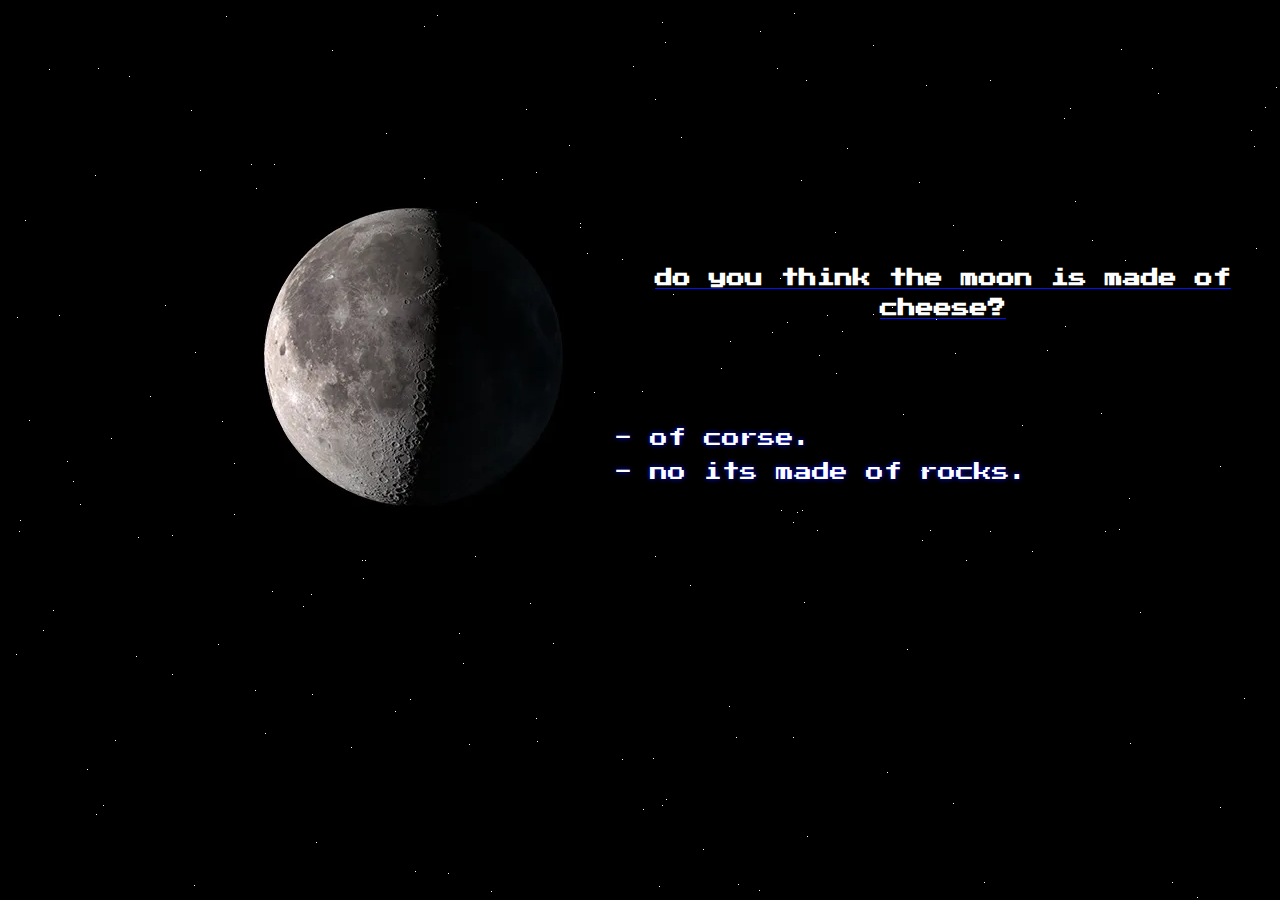
<file: pages/qst-1-1.html>
<!DOCTYPE html>
<html lang="en">
<head>
    <meta charset="UTF-8">
    <meta http-equiv="X-UA-Compatible" content="IE=edge">
    <meta name="viewport" content="width=5, initial-scale=1.0">
    <title>1-1</title>
    <link rel="stylesheet" href="../css/qst-1/main-1.css">
    <link rel="stylesheet" href="../css/home/imported.css">
</head>
<body>
    
    <div id="star"></div>
       <div class="align">
        <img class="img-1" src="../res/qst-1-1/moon.jpeg" alt="#">
        <div id="all-items">
        <h1 class="txt">do you think the moon is made of cheese?</h1>
        <div id="choice">
        <a class="link-1" href="../pages/qst-2-1.html">- of corse.</a><br>
        <a class="link-2" href="../pages/qst-2-3.html">- no its made of rocks.</a>
        </div>
    </div></div>
</body>
</html>
</file>
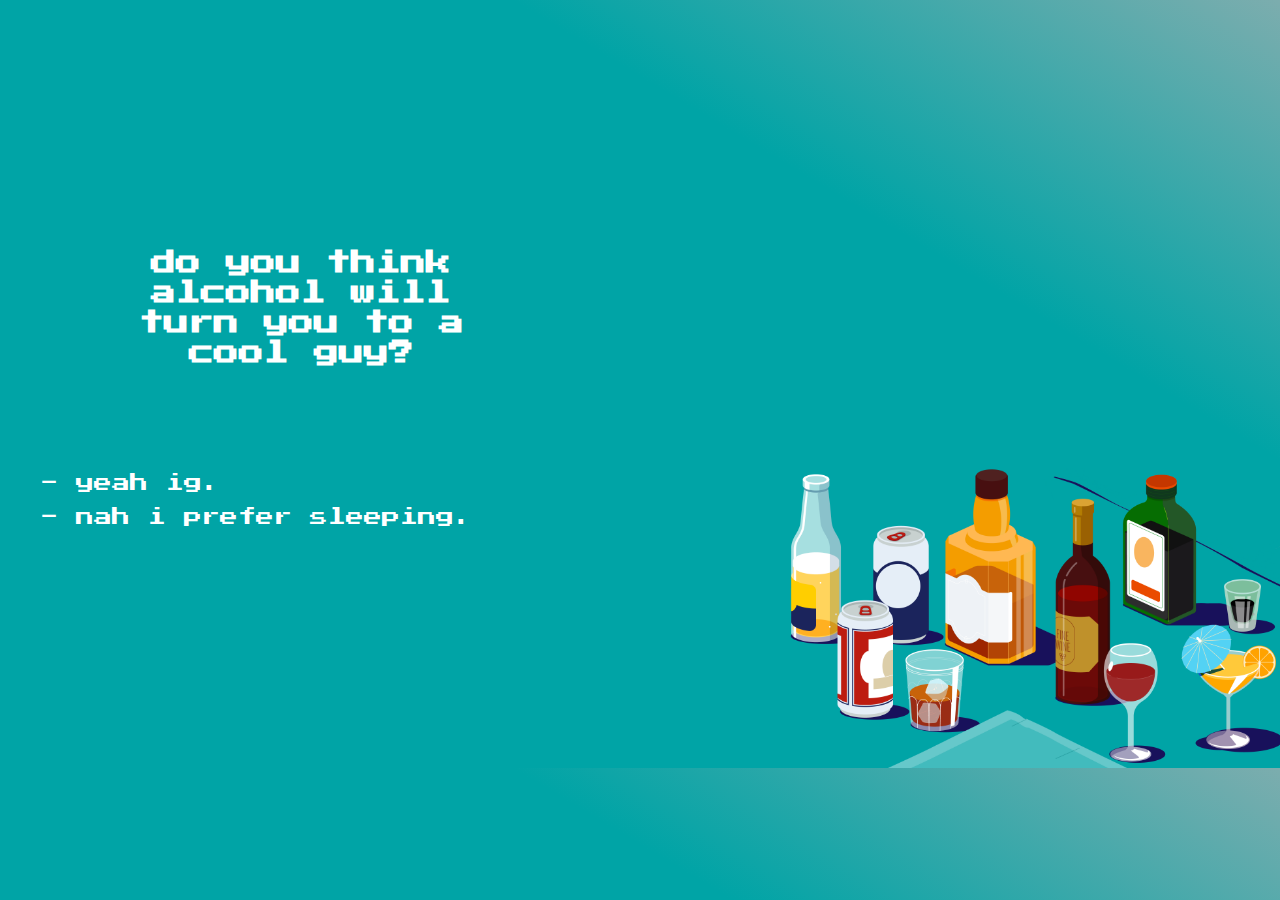
<file: pages/qst-1-2.html>
<!DOCTYPE html>
<html lang="en">
<head>
    <meta charset="UTF-8">
    <meta http-equiv="X-UA-Compatible" content="IE=edge">
    <meta name="viewport" content="width=device-width, initial-scale=1.0">
    <title>1-2</title>
    <link rel="stylesheet" href="../css/qst-1/main-2.css">
    <link rel="stylesheet" href="../css/home/imported.css">
</head>
<body>
    <div id="star"></div>
       <div class="align">
        
        <div id="all-items">
        <h1 class="txt">do you think alcohol will turn you to a cool guy?</h1>
        <div id="choice">
        <a class="link-1" href="../pages/qst-2-1.html">- yeah ig.</a><br>
        <a class="link-2" href="../pages/qst-2-2.html">- nah i prefer sleeping.</a>
        </div>
    </div>
    <img class="img-1" src="../res/qst-1-2/alcohol.png" alt="#">
</div>
</body>
</html>
</file>
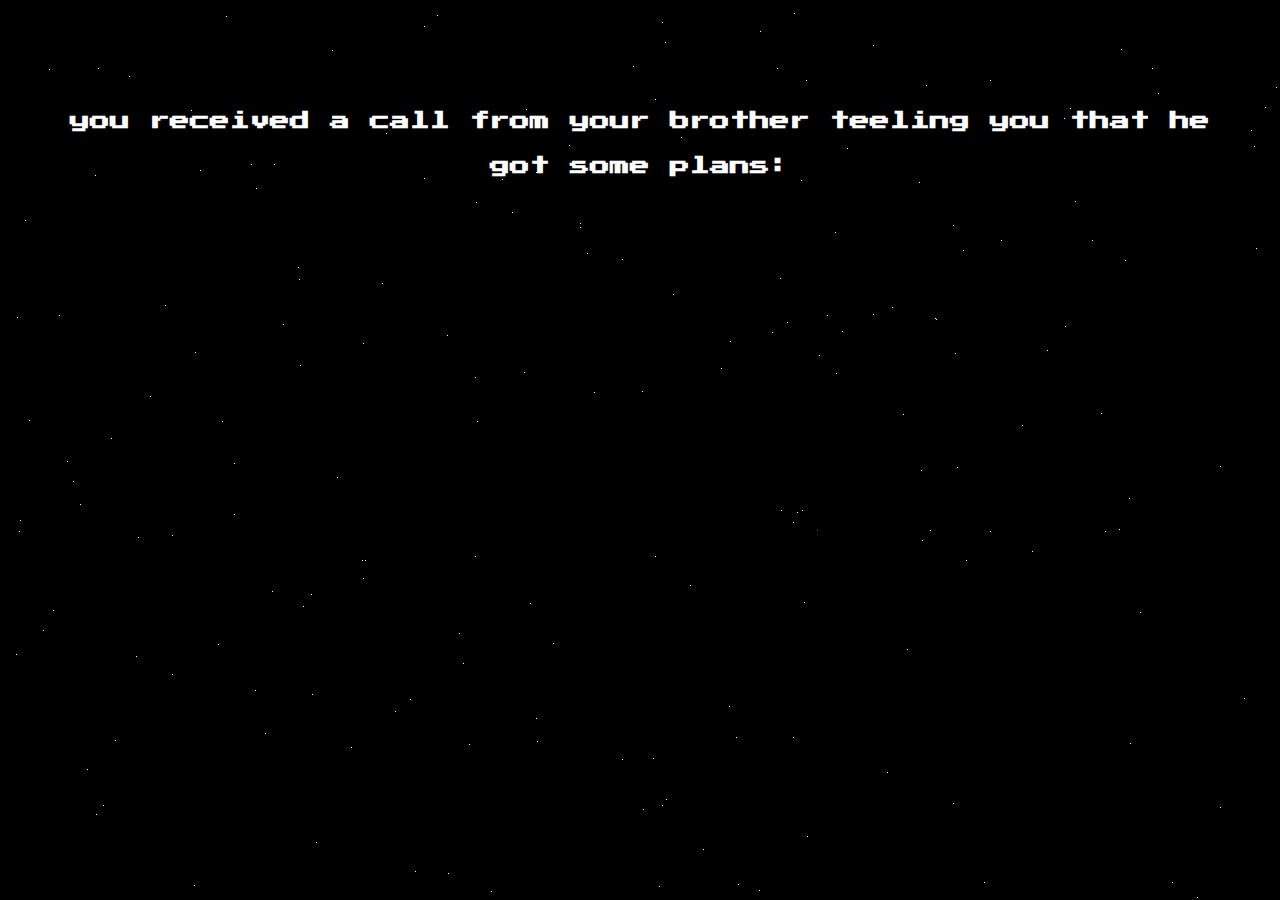
<file: pages/qst-1.html>
<!DOCTYPE html>
<html lang="en">
<head>
    <meta charset="UTF-8">
    <meta http-equiv="X-UA-Compatible" content="IE=edge">
    <meta name="viewport" content="width=device-width, initial-scale=1.0">
    <title>1</title>
    <link rel="stylesheet" href="../css/home/home.css">
    <link rel="stylesheet" href="../css/home/imported.css">
    <link rel="stylesheet" href="../css/qst1/main.css">
</head>
<body>
    <div id="star"></div>
    <div id="all-items">
    <h1 class="txt">you received a call from your brother teeling you that he got some plans:</h1>
    <div id="choice">
    <a class="link-2" href="qst-1-1.html">yess am in its ma bro!!...</a>
    <a class="link-3 link-2" href="qst-1-2.html">nahh wifey just cooked something <br> (she cook once a year)</a>
    </div>
</div>
</body>
</html>
</file>
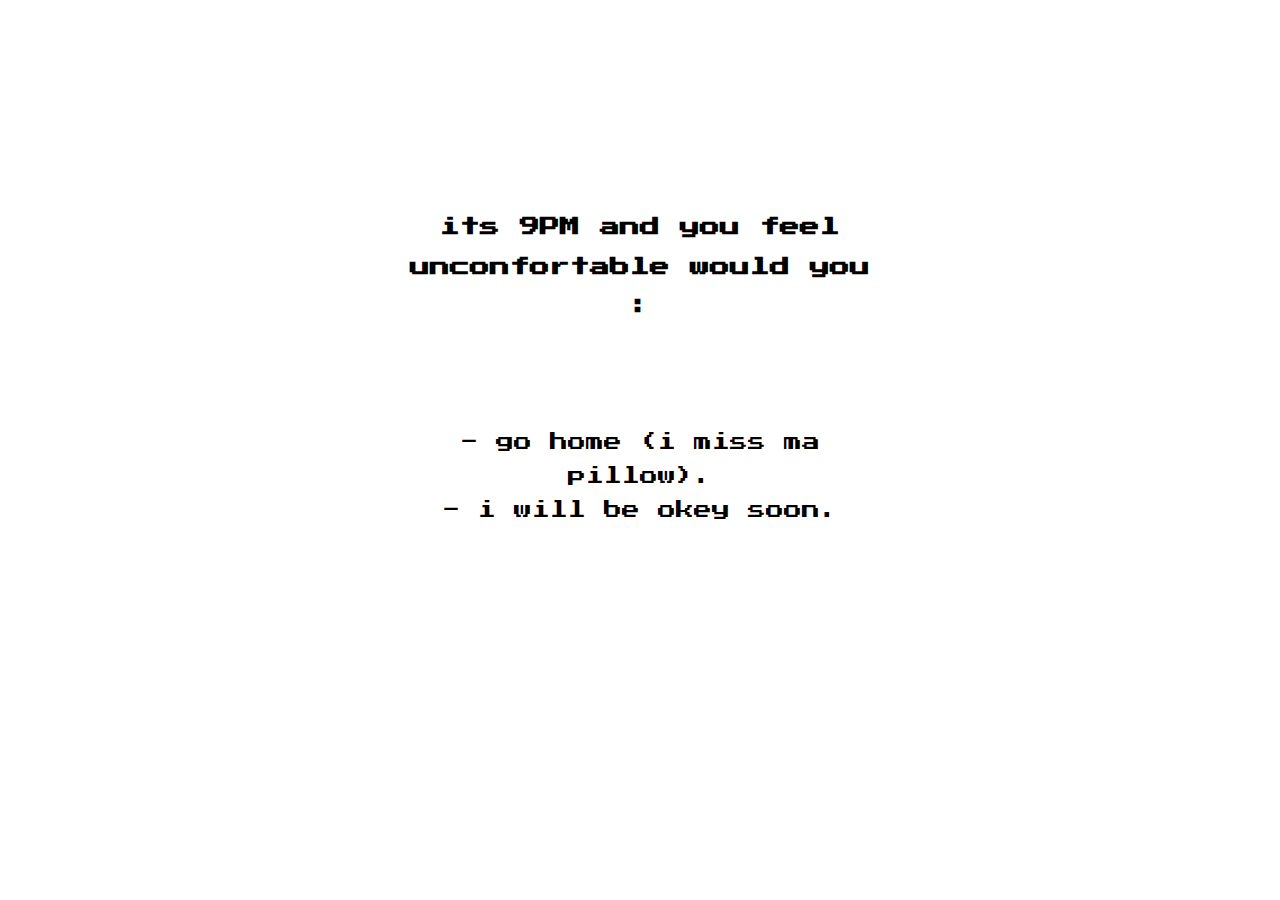
<file: pages/qst-2-1.html>
<!DOCTYPE html>
<html lang="en">
<head>
    <meta charset="UTF-8">
    <meta http-equiv="X-UA-Compatible" content="IE=edge">
    <meta name="viewport" content="width=device-width, initial-scale=1.0">
    <title>2-1</title>
    <link rel="stylesheet" href="../css/qst-2/qsr-2-1.css">
    <link rel="stylesheet" href="../css/home/imported.css">
</head>
<body>
    <div id="all-items">
        <h1 class="txt">its 9PM and you feel unconfortable  would you : </h1>
        <div id="choice">
        <a class="link-2" href="../pages/qst-3-2.html">- go home (i miss ma pillow).</a><br>
        <a class="link-3 link-2" href="../pages/qst-3-1.html">- i will be okey soon.</a>
        </div>
        </div>
    </body>
</html>
</file>
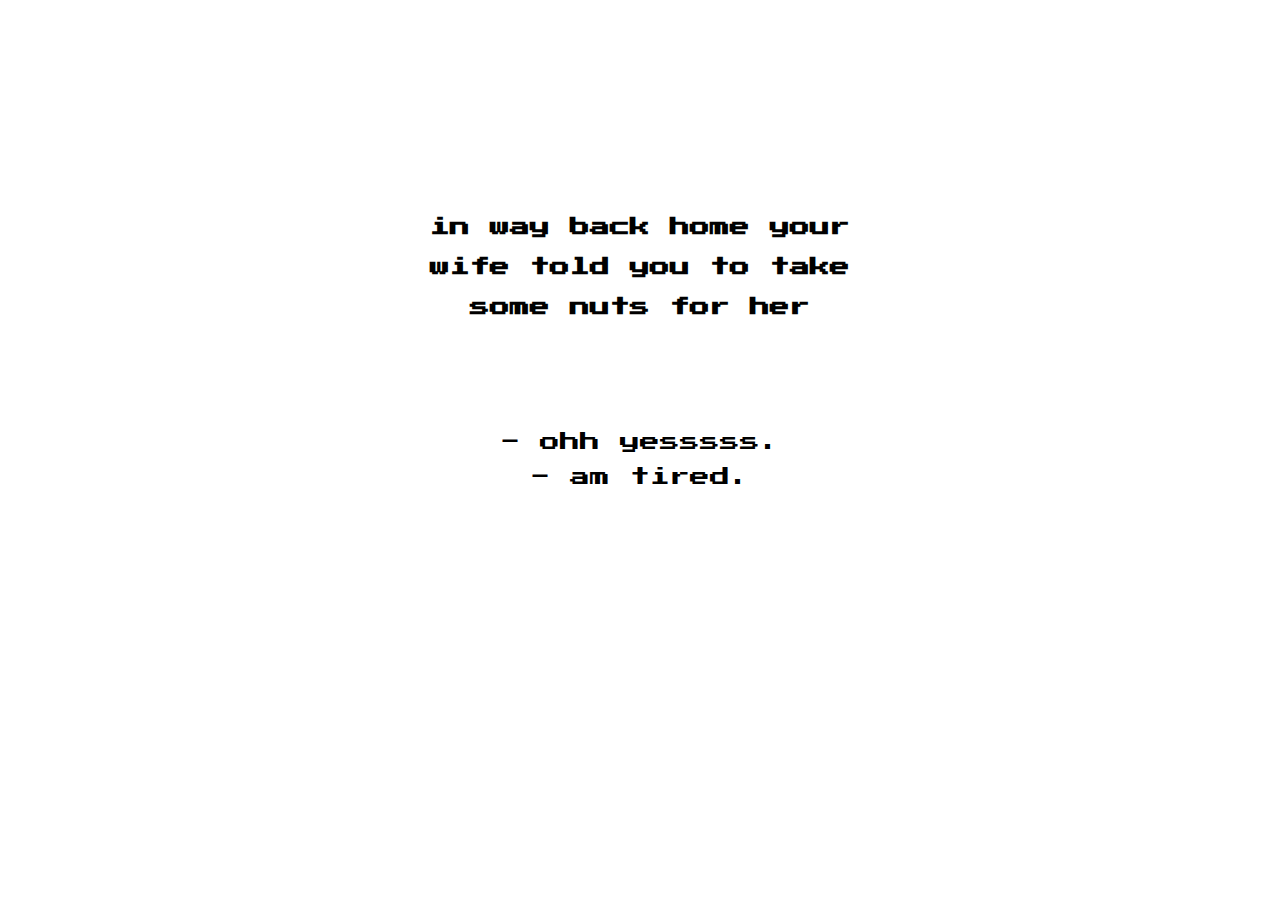
<file: pages/qst-2-2.html>
<!DOCTYPE html>
<html lang="en">
<head>
    <meta charset="UTF-8">
    <meta http-equiv="X-UA-Compatible" content="IE=edge">
    <meta name="viewport" content="width=device-width, initial-scale=1.0">
    <title>2-2</title>
    <link rel="stylesheet" href="../css/home/imported.css">
    <link rel="stylesheet" href="../css/qst-2/qst-2-2.css">
</head>
<body>
    <div id="all-items">
        <h1 class="txt">in way back home your wife told you to take some nuts for her   </h1>
        <div id="choice">
        <a class="link-2" href="#">- ohh yesssss.</a><br>
        <a class="link-3 link-2" href="#">- am tired.</a>
        </div>
    </div>
</body>
</html>
</file>
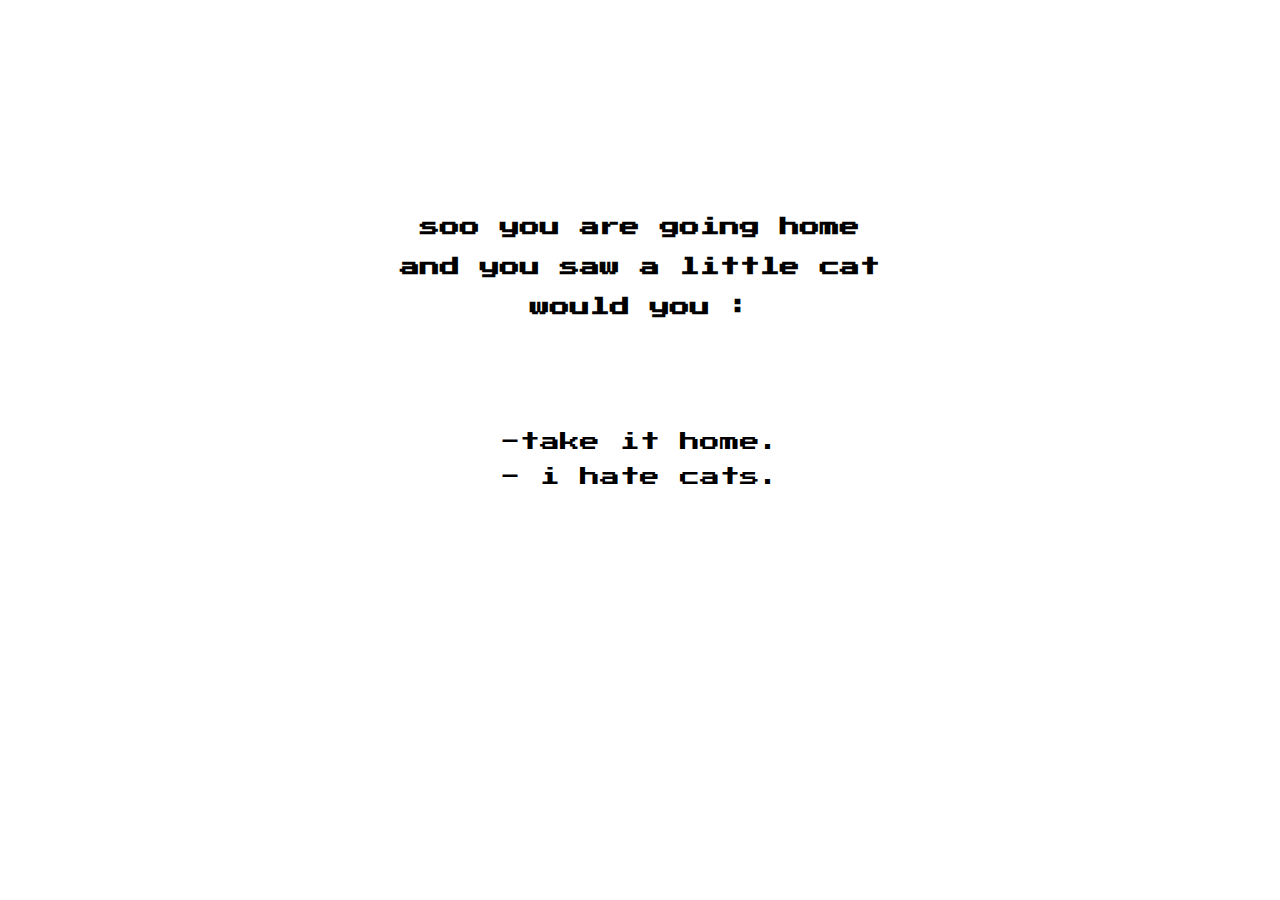
<file: pages/qst-2-3.html>
<!DOCTYPE html>
<html lang="en">
<head>
    <meta charset="UTF-8">
    <meta http-equiv="X-UA-Compatible" content="IE=edge">
    <meta name="viewport" content="width=device-width, initial-scale=1.0">
    <title>2-3</title>
    <link rel="stylesheet" href="../css/qst-2/qst-2-3.css">
    <link rel="stylesheet" href="../css/home/imported.css">
</head>
<body>
    <div id="all-items">
        <h1 class="txt">soo you are going home and you saw a little cat would you  :</h1>
        <div id="choice">
        <a class="link-2" href="../pages/qst-3-2.html">-take it home.</a><br>
        <a class="link-3 link-2" href="../pages/res-1.html">- i hate cats.</a>
        </div>
    </div>
</body>
</html>
</file>
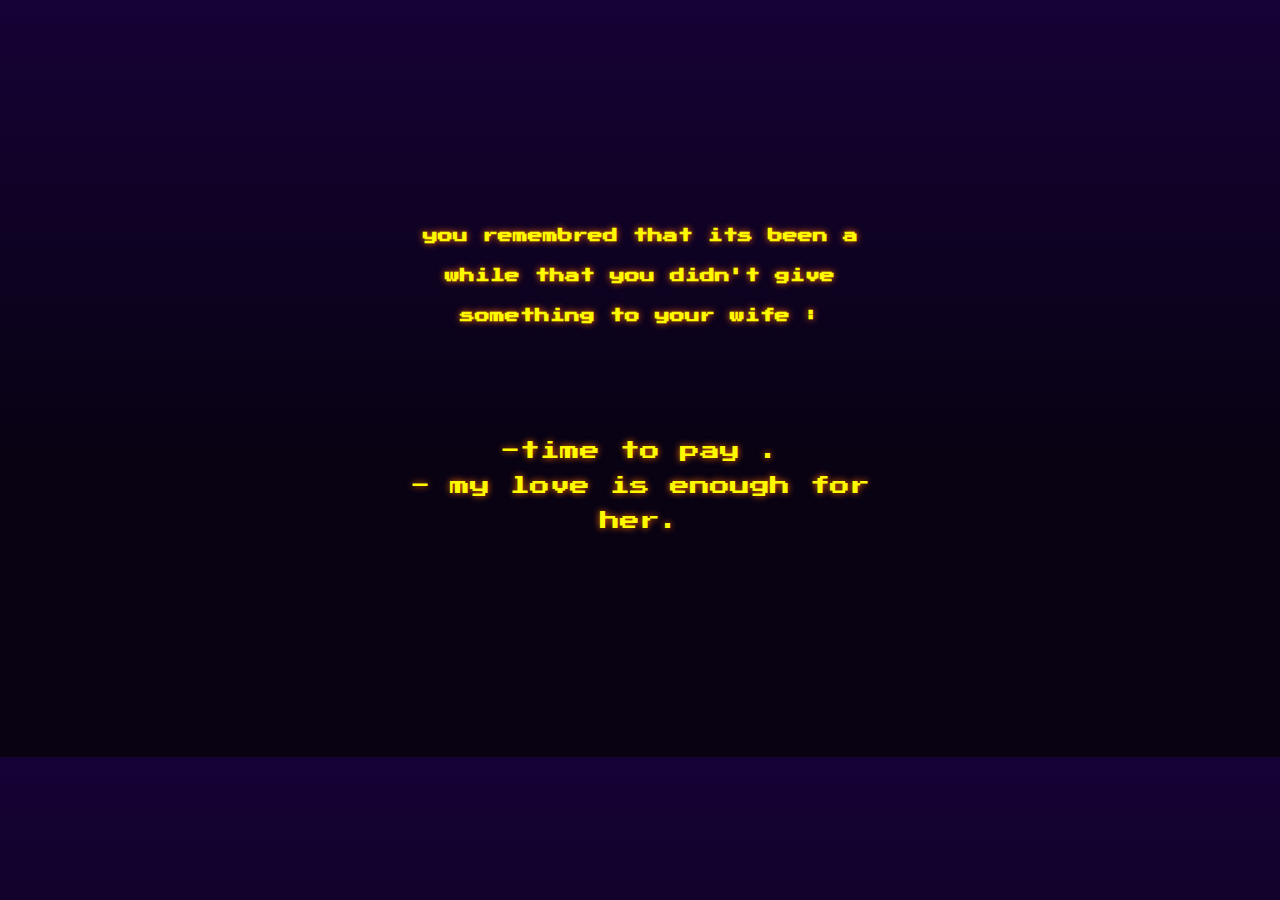
<file: pages/qst-3-1.html>
<!DOCTYPE html>
<html lang="en">
<head>
    <meta charset="UTF-8">
    <meta http-equiv="X-UA-Compatible" content="IE=edge">
    <meta name="viewport" content="width=device-width, initial-scale=1.0">
    <title>3-1</title>
    <link rel="stylesheet" href="../css/qst-3/qst-3-1.css">
    <link rel="stylesheet" href="../css/home/imported.css">
</head>
<body>
    <div id="all-items">
        <h1 class="txt">you remembred that its been a while that you didn't give something to your wife :</h1>
        <div id="choice">
        <a class="link-2" href="../pages/res-5.html">-time to pay .</a><br>
        <a class="link-3 link-2" href="../pages/res-4.html">- my love is enough for her.</a>
        </div>
    </div>
</body>
</html>
</file>
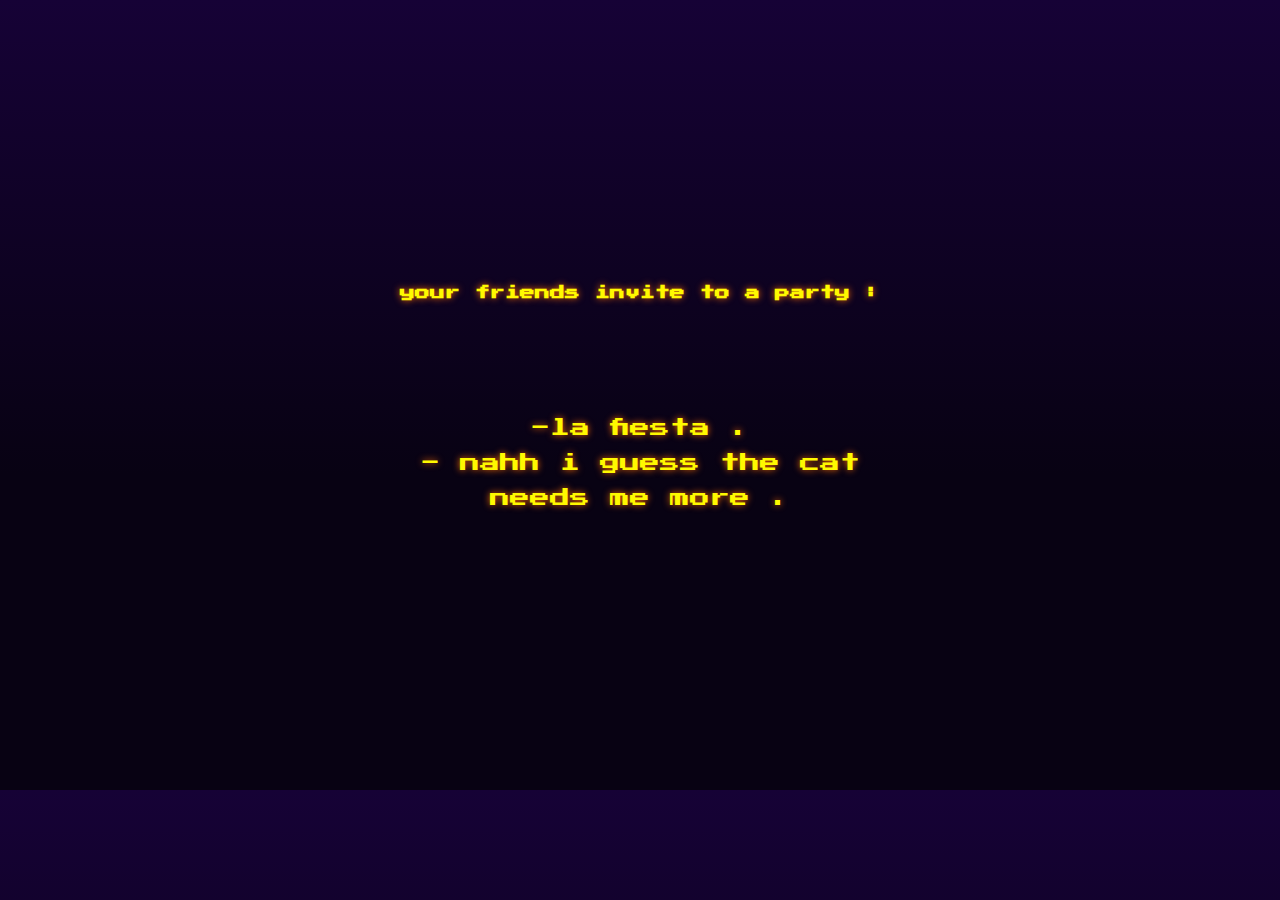
<file: pages/qst-3-2.html>
<!DOCTYPE html>
<html lang="en">
<head>
    <meta charset="UTF-8">
    <meta http-equiv="X-UA-Compatible" content="IE=edge">
    <meta name="viewport" content="width=device-width, initial-scale=1.0">
    <title>3-2</title>
    <link rel="stylesheet" href="../css/qst-3/qst-3-2.css">
    <link rel="stylesheet" href="../css/home/imported.css">
</head>
<body>
    <div id="all-items">
        <h1 class="txt">your friends invite to a party :</h1>
        <div id="choice">
        <a class="link-2" href="../pages/res-3.html">-la fiesta .</a><br>
        <a class="link-3 link-2" href="../pages/res-2.html">- nahh i guess the cat needs me more .</a>
        </div>
    </div>
</body>
</html>
</file>
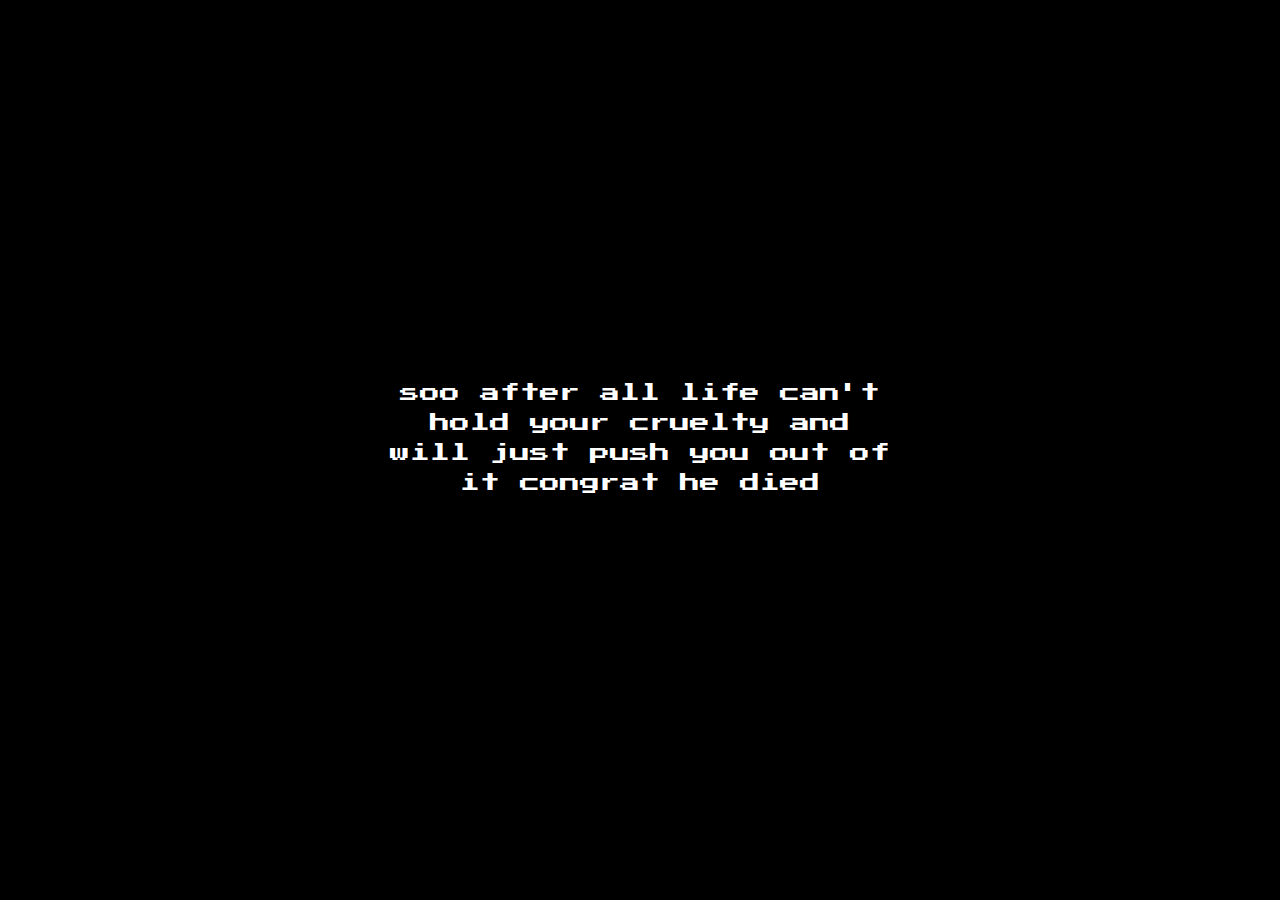
<file: pages/res-1.html>
<!DOCTYPE html>
<html lang="en">
<head>
    <meta charset="UTF-8">
    <meta http-equiv="X-UA-Compatible" content="IE=edge">
    <meta name="viewport" content="width=device-width, initial-scale=1.0">
    <title>res</title>
    <link rel="stylesheet" href="../css/res/res-1.css">
    <link rel="stylesheet" href="../css/home/imported.css">
</head>
<body>
    <p>soo after all life can't hold your cruelty and will just push you out of it congrat he died</p>
</body>
</html>
</file>
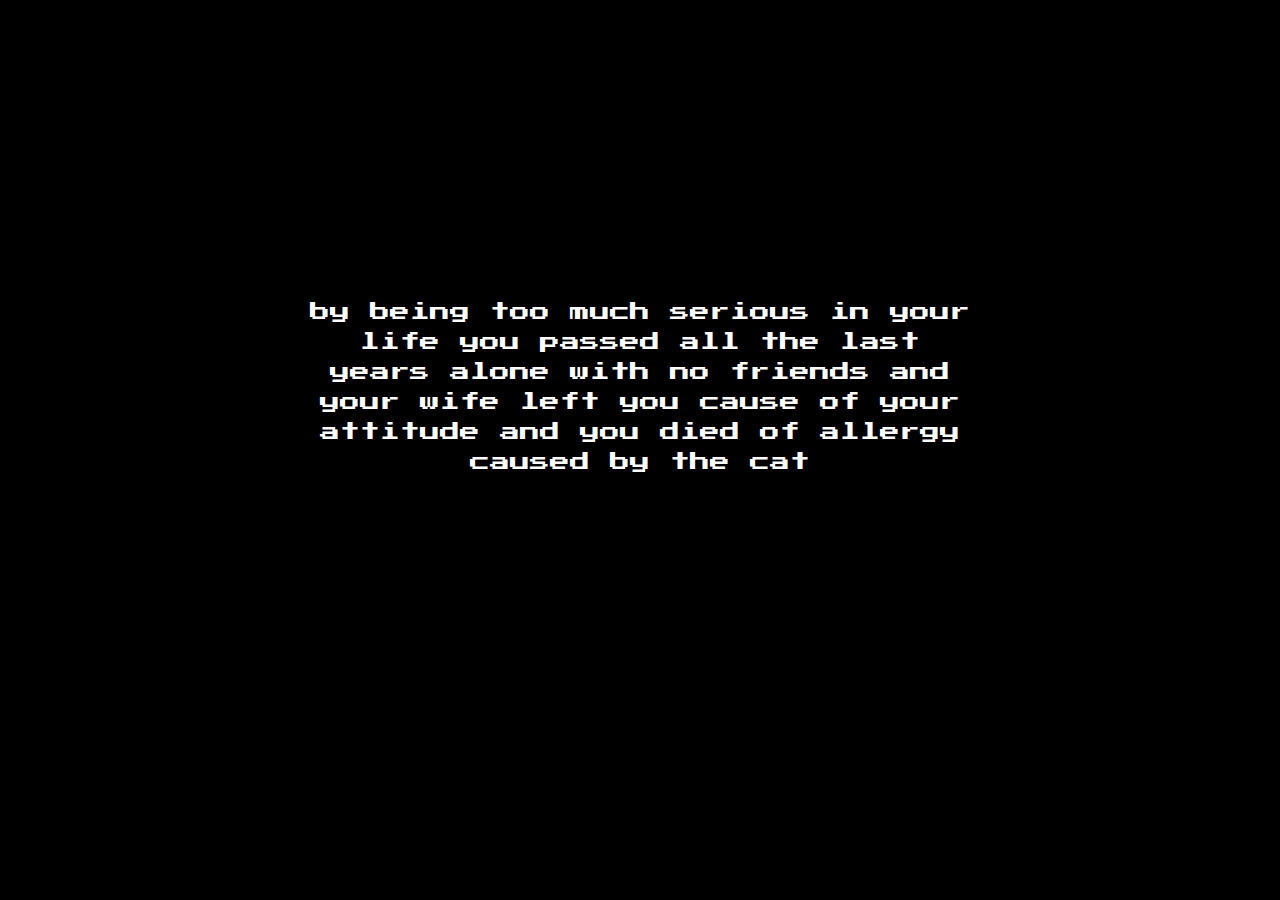
<file: pages/res-2.html>
<!DOCTYPE html>
<html lang="en">
<head>
    <meta charset="UTF-8">
    <meta http-equiv="X-UA-Compatible" content="IE=edge">
    <meta name="viewport" content="width=device-width, initial-scale=1.0">
    <title>res</title>
    <link rel="stylesheet" href="../css/res/res-2.css">
    <link rel="stylesheet" href="../css/home/imported.css">
</head>
<body>
    <p>by being too much serious in your life you passed all the last years alone with no friends and your wife left you cause of your attitude and you died of allergy caused by the cat</p>
</body>
</html>
</file>
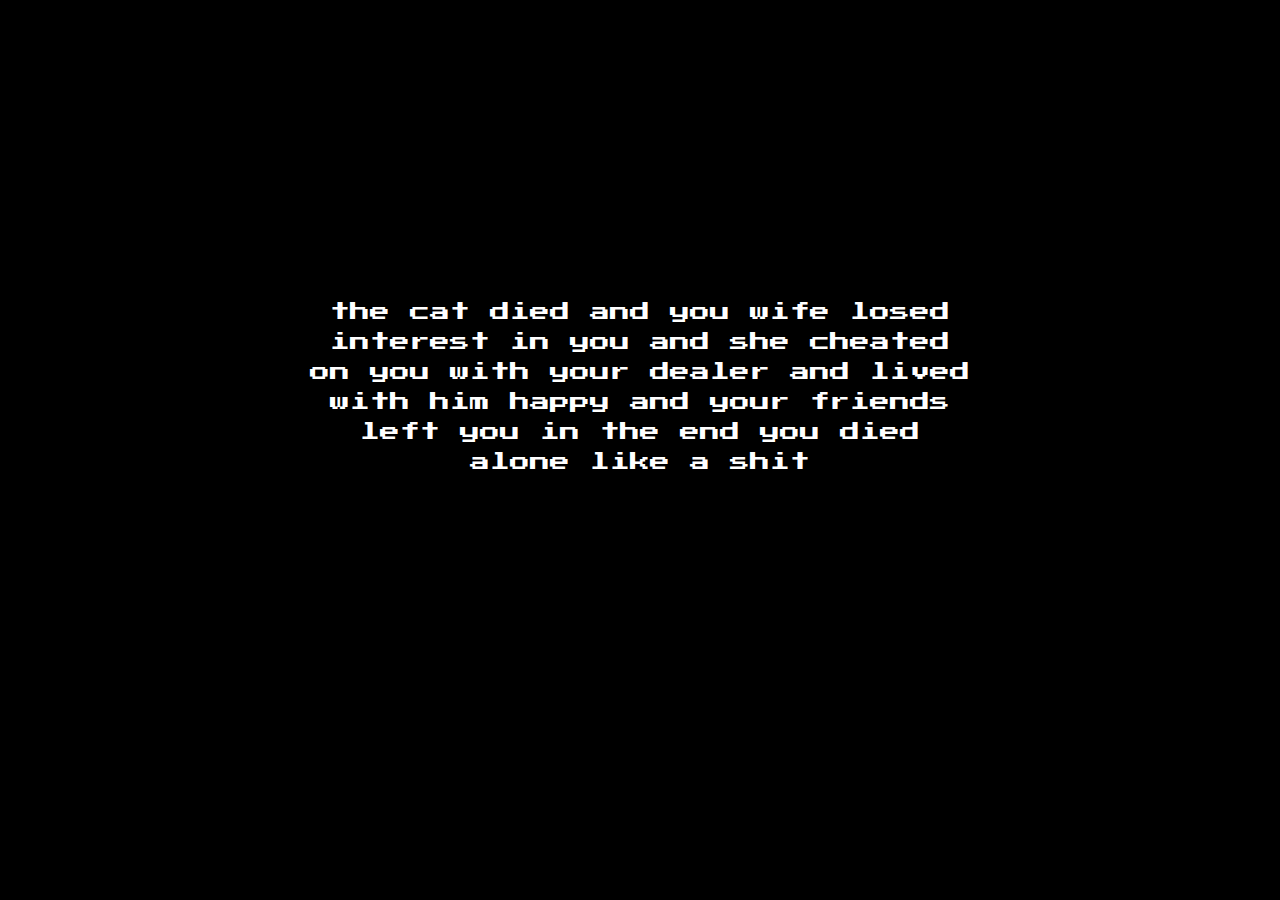
<file: pages/res-3.html>
<!DOCTYPE html>
<html lang="en">
<head>
    <meta charset="UTF-8">
    <meta http-equiv="X-UA-Compatible" content="IE=edge">
    <meta name="viewport" content="width=device-width, initial-scale=1.0">
    <title>res</title>
    <link rel="stylesheet" href="../css/home/imported.css">
    <link rel="stylesheet" href="../css/res/res-3.css">
</head>
<body>
 <p>the cat died and you wife losed interest in you and she cheated on you with your dealer and lived with him happy and your friends left you in the end  you died alone like a shit</p>
</body>
</html>
</file>
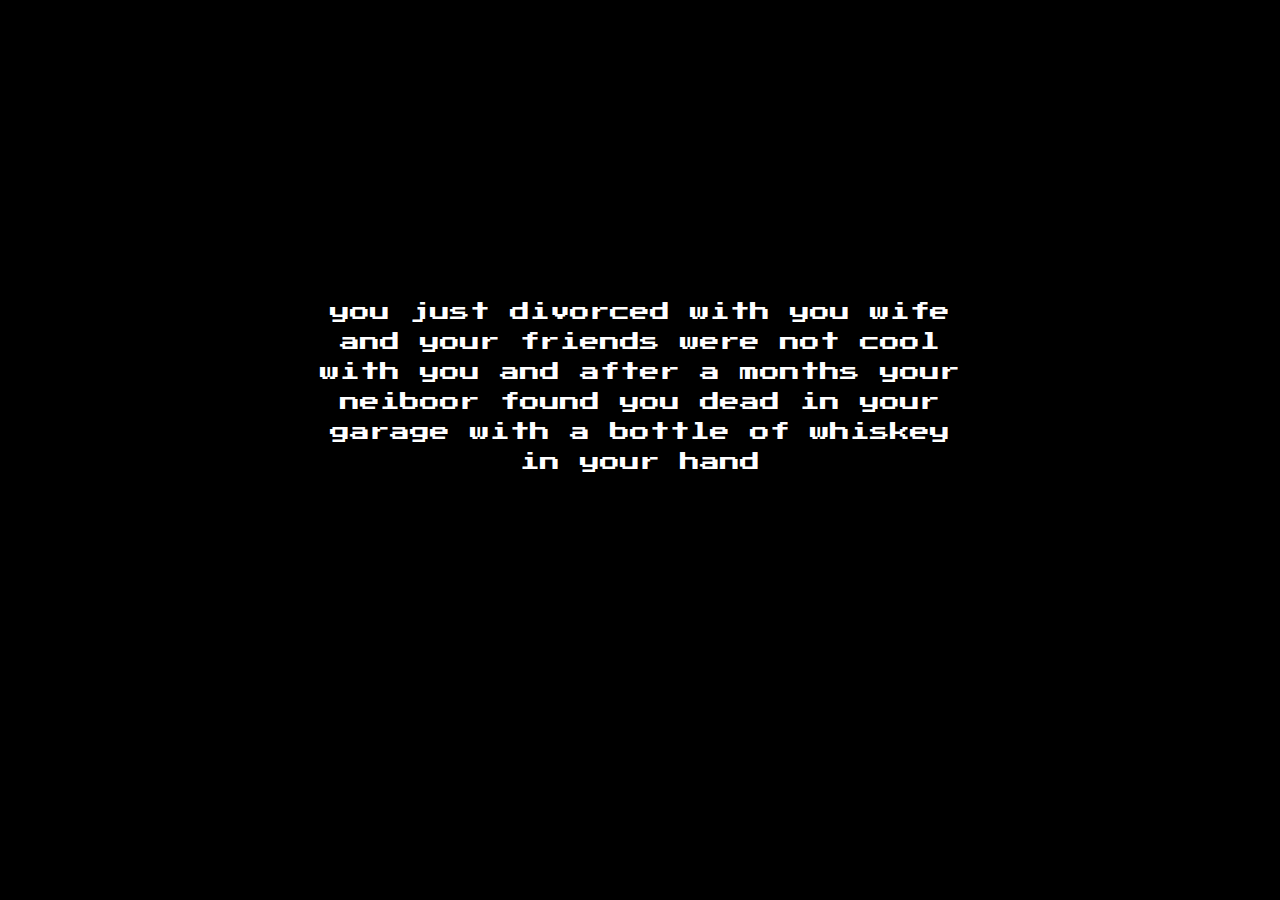
<file: pages/res-4.html>
<!DOCTYPE html>
<html lang="en">
<head>
    <meta charset="UTF-8">
    <meta http-equiv="X-UA-Compatible" content="IE=edge">
    <meta name="viewport" content="width=device-width, initial-scale=1.0">
    <title>res</title>
    <link rel="stylesheet" href="../css/home/imported.css">
    <link rel="stylesheet" href="../css/res/res-4.css">
</head>
<body>
    <p>you just divorced with you wife and your friends were not cool with you and after a months your neiboor found you dead in your garage with a bottle of whiskey in your hand </p>
</body>
</html>
</file>
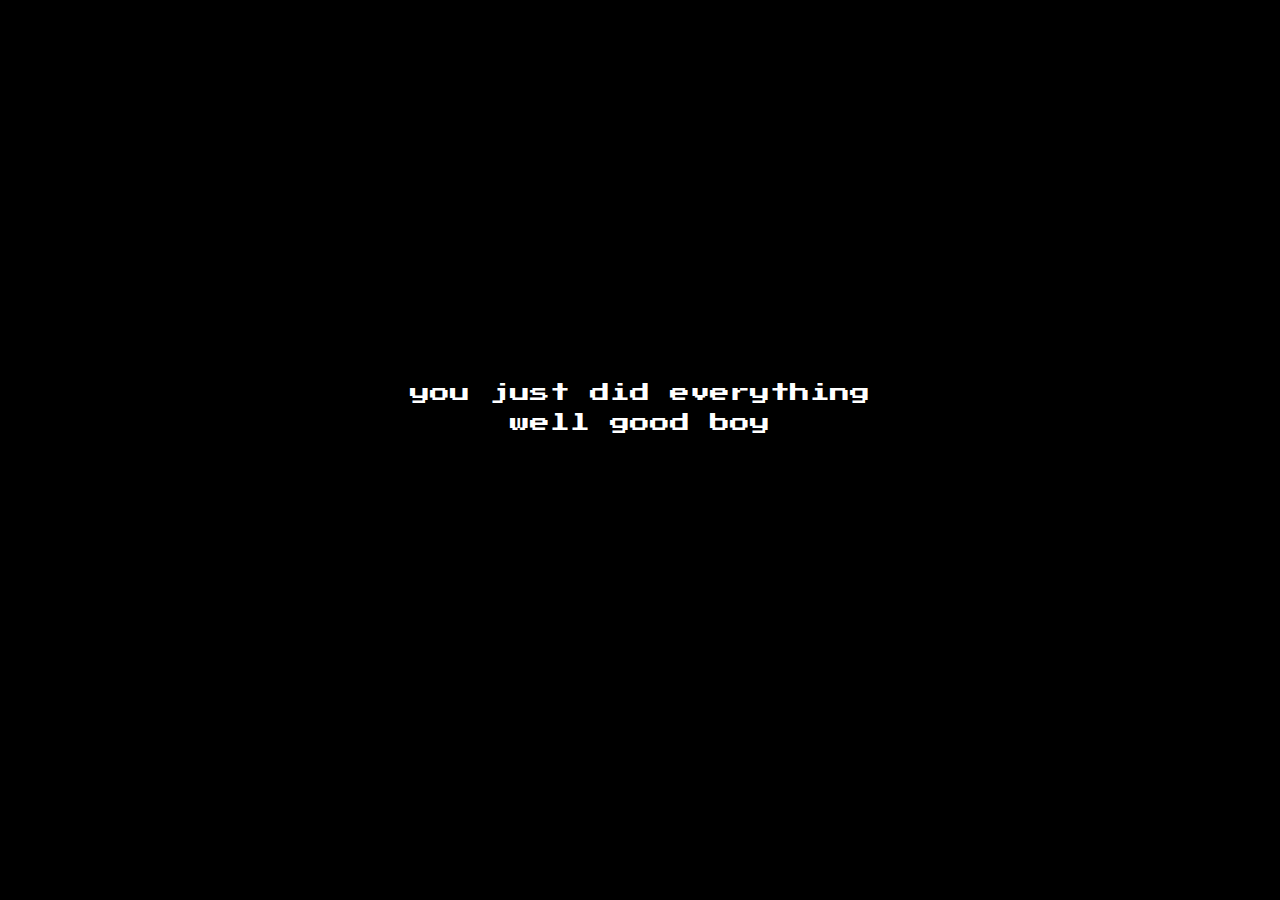
<file: pages/res-5.html>
<!DOCTYPE html>
<html lang="en">
<head>
    <meta charset="UTF-8">
    <meta http-equiv="X-UA-Compatible" content="IE=edge">
    <meta name="viewport" content="width=device-width, initial-scale=1.0">
    <title>res</title>
    <link rel="stylesheet" href="../css/home/imported.css">
    <link rel="stylesheet" href="../css/res/res-5.css">
</head>
<body>
  <p>you just did everything well good boy</p>  
</body>
</html>
</file>
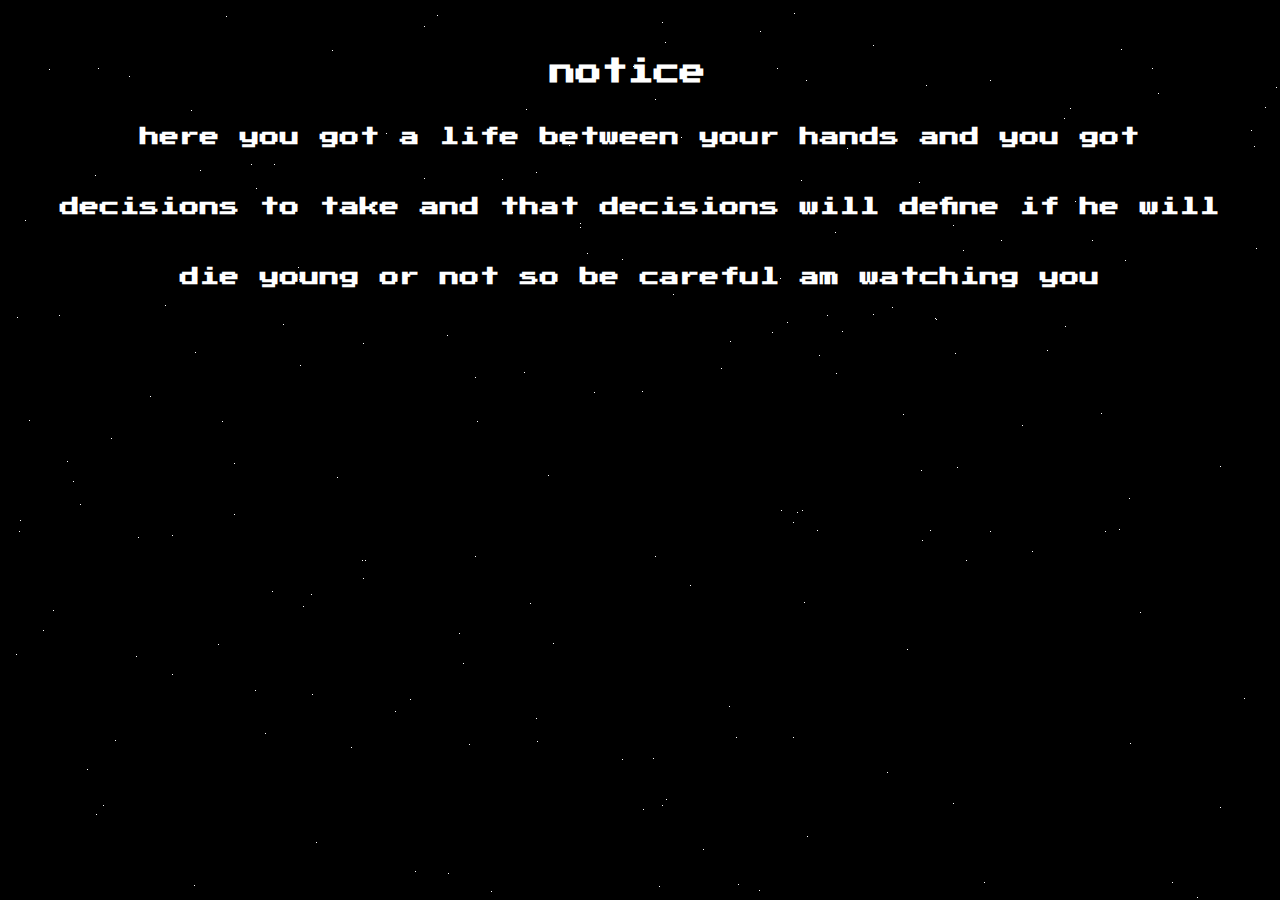
<file: pages/rules.html>
<!DOCTYPE html>
<html lang="en">
<head>
    <meta charset="UTF-8">
    <meta http-equiv="X-UA-Compatible" content="IE=edge">
    <meta name="viewport" content="width=device-width, initial-scale=1.0">
    <title>before playing</title>
</head>
<link rel="stylesheet" href="../css/home/home.css">
<link rel="stylesheet" href="../css/home/imported.css">
<link rel="stylesheet" href="../css/rules/main.css">
<body>
    <div id="star"></div>
    <div id="txt">
<h1 class="txt-rule txt-2"><div class="txt-rule">notice</div><div class="link ptn">:</div></h1>
<h2>here you got a life between your hands and you got decisions to take and that decisions will define
    if he will die young or not so be careful am watching you</h2>
</div>
<a href="../pages/qst-1.html" class="link">next here</a>
</body>
</html>
</file>
<file: css/qst-1/main-1.css>
body {
	background-color: black;
	z-index: 0;
}

.img-1 {
	z-index: 1;
	margin: 22vh 50px 25vh 20vw;
}
.align {
	display: flex;
	align-items: center;
}
.txt {
	font-family: 'Press Start 2P', cursive;
	color: white;
	font-size: 18px;
	margin-bottom: 100px;
	text-decoration: underline #0011ff;
	text-align: center;
	line-height: 30px;
}
.link-1 {
	font-family: 'Press Start 2P', cursive;
	text-decoration: none;
	font-size: 18px;
	/* animation: flash 2s linear infinite; */

	color: white;
	text-shadow: 0 0 5px #0011ff;
}

.link-2 {
	font-family: 'Press Start 2P', cursive;
	font-size: 18px;
	text-decoration: none;
	/* animation: flash 2s linear infinite; */
	color: white;
	text-shadow: 0 0 5px #0011ff;
}
#choice {
	line-height: 30px;
}
.link-2:hover {
	animation: flash 0.5s linear infinite;
}
.link-1:hover {
	animation: flash 0.5s linear infinite;
}
@keyframes flash {
	0% {
		color: white;
		text-shadow: 0 0 5px #0011ff;
	}
	60% {
		color: #0011ff;
		text-shadow: 0 0 5px white;
	}
	100% {
		color: white;
		text-shadow: 0 0 5px #0011ff;
	}
}

#star {
	z-index: 999;
	width: 1px;
	height: 1px;
	background: transparent;
	animation: animStar 50s linear infinite;
	box-shadow: 779px 1331px #fff, 324px 42px #fff, 303px 586px #fff, 1312px 276px #fff, 451px 625px #fff,
		521px 1931px #fff, 1087px 1871px #fff, 36px 1546px #fff, 132px 934px #fff, 1698px 901px #fff, 1418px 664px #fff,
		1448px 1157px #fff, 1084px 232px #fff, 347px 1776px #fff, 1722px 243px #fff, 1629px 835px #fff, 479px 969px #fff,
		1231px 960px #fff, 586px 384px #fff, 164px 527px #fff, 8px 646px #fff, 1150px 1126px #fff, 665px 1357px #fff,
		1556px 1982px #fff, 1260px 1961px #fff, 1675px 1741px #fff, 1843px 1514px #fff, 718px 1628px #fff,
		242px 1343px #fff, 1497px 1880px #fff, 1364px 230px #fff, 1739px 1302px #fff, 636px 959px #fff, 304px 686px #fff,
		614px 751px #fff, 1935px 816px #fff, 1428px 60px #fff, 355px 335px #fff, 1594px 158px #fff, 90px 60px #fff,
		1553px 162px #fff, 1239px 1825px #fff, 1945px 587px #fff, 749px 1785px #fff, 1987px 1172px #fff,
		1301px 1237px #fff, 1039px 342px #fff, 1585px 1481px #fff, 995px 1048px #fff, 524px 932px #fff, 214px 413px #fff,
		1701px 1300px #fff, 1037px 1613px #fff, 1871px 996px #fff, 1360px 1635px #fff, 1110px 1313px #fff,
		412px 1783px #fff, 1949px 177px #fff, 903px 1854px #fff, 700px 1936px #fff, 378px 125px #fff, 308px 834px #fff,
		1118px 962px #fff, 1350px 1929px #fff, 781px 1811px #fff, 561px 137px #fff, 757px 1148px #fff,
		1670px 1979px #fff, 343px 739px #fff, 945px 795px #fff, 576px 1903px #fff, 1078px 1436px #fff, 1583px 450px #fff,
		1366px 474px #fff, 297px 1873px #fff, 192px 162px #fff, 1624px 1633px #fff, 59px 453px #fff, 82px 1872px #fff,
		1933px 498px #fff, 1966px 1974px #fff, 1975px 1688px #fff, 779px 314px #fff, 1858px 1543px #fff,
		73px 1507px #fff, 1693px 975px #fff, 1683px 108px #fff, 1768px 1654px #fff, 654px 14px #fff, 494px 171px #fff,
		1689px 1895px #fff, 1660px 263px #fff, 1031px 903px #fff, 1203px 1393px #fff, 1333px 1421px #fff,
		1113px 41px #fff, 1206px 1645px #fff, 1325px 1635px #fff, 142px 388px #fff, 572px 215px #fff, 1535px 296px #fff,
		1419px 407px #fff, 1379px 1003px #fff, 329px 469px #fff, 1791px 1652px #fff, 935px 1802px #fff,
		1330px 1820px #fff, 421px 1933px #fff, 828px 365px #fff, 275px 316px #fff, 707px 960px #fff, 1605px 1554px #fff,
		625px 58px #fff, 717px 1697px #fff, 1669px 246px #fff, 1925px 322px #fff, 1154px 1803px #fff, 1929px 295px #fff,
		1248px 240px #fff, 1045px 1755px #fff, 166px 942px #fff, 1888px 1773px #fff, 678px 1963px #fff,
		1370px 569px #fff, 1974px 1400px #fff, 1786px 460px #fff, 51px 307px #fff, 784px 1400px #fff, 730px 1258px #fff,
		1712px 393px #fff, 416px 170px #fff, 1797px 1932px #fff, 572px 219px #fff, 1557px 1856px #fff, 218px 8px #fff,
		348px 1334px #fff, 469px 413px #fff, 385px 1738px #fff, 1357px 1818px #fff, 240px 942px #fff, 248px 1847px #fff,
		1535px 806px #fff, 236px 1514px #fff, 1429px 1556px #fff, 73px 1633px #fff, 1398px 1121px #fff,
		671px 1301px #fff, 1404px 1663px #fff, 740px 1018px #fff, 1600px 377px #fff, 785px 514px #fff, 112px 1084px #fff,
		1915px 1887px #fff, 1463px 1848px #fff, 687px 1115px #fff, 1268px 1768px #fff, 1729px 1425px #fff,
		1284px 1022px #fff, 801px 974px #fff, 1975px 1317px #fff, 1354px 834px #fff, 1446px 1484px #fff,
		1283px 1786px #fff, 11px 523px #fff, 1842px 236px #fff, 1355px 654px #fff, 429px 7px #fff, 1033px 1128px #fff,
		157px 297px #fff, 545px 635px #fff, 52px 1080px #fff, 827px 1520px #fff, 1121px 490px #fff, 9px 309px #fff,
		1744px 1586px #fff, 1014px 417px #fff, 1534px 524px #fff, 958px 552px #fff, 1403px 1496px #fff, 387px 703px #fff,
		1522px 548px #fff, 1355px 282px #fff, 1532px 601px #fff, 1838px 790px #fff, 290px 259px #fff, 295px 598px #fff,
		1601px 539px #fff, 1561px 1272px #fff, 34px 1922px #fff, 1024px 543px #fff, 467px 369px #fff, 722px 333px #fff,
		1976px 1255px #fff, 766px 983px #fff, 1582px 1285px #fff, 12px 512px #fff, 617px 1410px #fff, 682px 577px #fff,
		1334px 1438px #fff, 439px 327px #fff, 1617px 1661px #fff, 673px 129px #fff, 794px 941px #fff, 1386px 1902px #fff,
		37px 1353px #fff, 1467px 1353px #fff, 416px 18px #fff, 187px 344px #fff, 200px 1898px #fff, 1491px 1619px #fff,
		811px 347px #fff, 924px 1827px #fff, 945px 217px #fff, 1735px 1228px #fff, 379px 1890px #fff, 79px 761px #fff,
		825px 1837px #fff, 1980px 1558px #fff, 1308px 1573px #fff, 1488px 1726px #fff, 382px 1208px #fff,
		522px 595px #fff, 1277px 1898px #fff, 354px 552px #fff, 161px 1784px #fff, 614px 251px #fff, 526px 1576px #fff,
		17px 212px #fff, 179px 996px #fff, 467px 1208px #fff, 1944px 1838px #fff, 1140px 1093px #fff, 858px 1007px #fff,
		200px 1064px #fff, 423px 1964px #fff, 1945px 439px #fff, 1377px 689px #fff, 1120px 1437px #fff,
		1876px 668px #fff, 907px 1324px #fff, 343px 1976px #fff, 1816px 1501px #fff, 1849px 177px #fff, 647px 91px #fff,
		1984px 1012px #fff, 1336px 1300px #fff, 128px 648px #fff, 305px 1060px #fff, 1324px 826px #fff,
		1263px 1314px #fff, 1801px 629px #fff, 1614px 1555px #fff, 1634px 90px #fff, 1603px 452px #fff,
		891px 1984px #fff, 1556px 1906px #fff, 121px 68px #fff, 1676px 1714px #fff, 516px 936px #fff, 1947px 1492px #fff,
		1455px 1519px #fff, 45px 602px #fff, 205px 1039px #fff, 793px 172px #fff, 1562px 1739px #fff, 1056px 110px #fff,
		1512px 379px #fff, 1795px 1621px #fff, 1848px 607px #fff, 262px 1719px #fff, 477px 991px #fff, 483px 883px #fff,
		1239px 1197px #fff, 1496px 647px #fff, 1649px 25px #fff, 1491px 1946px #fff, 119px 996px #fff, 179px 1472px #fff,
		1341px 808px #fff, 1565px 1700px #fff, 407px 1544px #fff, 1754px 357px #fff, 1288px 981px #fff,
		902px 1997px #fff, 1755px 1668px #fff, 186px 877px #fff, 1202px 1882px #fff, 461px 1213px #fff,
		1400px 748px #fff, 1969px 1899px #fff, 809px 522px #fff, 514px 1219px #fff, 374px 275px #fff, 938px 1973px #fff,
		357px 552px #fff, 144px 1722px #fff, 1572px 912px #fff, 402px 1858px #fff, 1544px 1195px #fff, 667px 1257px #fff,
		727px 1496px #fff, 993px 232px #fff, 1772px 313px #fff, 1040px 1590px #fff, 1204px 1973px #fff, 1268px 79px #fff,
		1555px 1048px #fff, 986px 1707px #fff, 978px 1710px #fff, 713px 360px #fff, 407px 863px #fff, 461px 736px #fff,
		284px 1608px #fff, 103px 430px #fff, 1283px 1319px #fff, 977px 1186px #fff, 1966px 1516px #fff,
		1287px 1129px #fff, 70px 1098px #fff, 1189px 889px #fff, 1126px 1734px #fff, 309px 1292px #fff, 879px 764px #fff,
		65px 473px #fff, 1003px 1959px #fff, 658px 791px #fff, 402px 1576px #fff, 35px 622px #fff, 529px 1589px #fff,
		164px 666px #fff, 1876px 1290px #fff, 1541px 526px #fff, 270px 1297px #fff, 440px 865px #fff, 1500px 802px #fff,
		182px 1754px #fff, 1264px 892px #fff, 272px 1249px #fff, 1289px 1535px #fff, 190px 1646px #fff, 955px 242px #fff,
		1456px 1597px #fff, 1727px 1983px #fff, 635px 801px #fff, 226px 455px #fff, 1396px 1710px #fff,
		849px 1863px #fff, 237px 1264px #fff, 839px 140px #fff, 1122px 735px #fff, 1280px 15px #fff, 1318px 242px #fff,
		1819px 1148px #fff, 333px 1392px #fff, 1949px 553px #fff, 1878px 1332px #fff, 467px 548px #fff,
		1812px 1082px #fff, 1067px 193px #fff, 243px 156px #fff, 483px 1616px #fff, 1714px 933px #fff, 759px 1800px #fff,
		1822px 995px #fff, 1877px 572px #fff, 581px 1084px #fff, 107px 732px #fff, 642px 1837px #fff, 166px 1493px #fff,
		1555px 198px #fff, 819px 307px #fff, 947px 345px #fff, 827px 224px #fff, 927px 1394px #fff, 540px 467px #fff,
		1093px 405px #fff, 1140px 927px #fff, 130px 529px #fff, 33px 1980px #fff, 1147px 1663px #fff, 1616px 1436px #fff,
		528px 710px #fff, 798px 1100px #fff, 505px 1480px #fff, 899px 641px #fff, 1909px 1949px #fff, 1311px 964px #fff,
		979px 1301px #fff, 1393px 969px #fff, 1793px 1886px #fff, 292px 357px #fff, 1196px 1718px #fff,
		1290px 1994px #fff, 537px 1973px #fff, 1181px 1674px #fff, 1740px 1566px #fff, 1307px 265px #fff,
		922px 522px #fff, 1892px 472px #fff, 384px 1746px #fff, 392px 1098px #fff, 647px 548px #fff, 390px 1498px #fff,
		1246px 138px #fff, 730px 876px #fff, 192px 1472px #fff, 1790px 1789px #fff, 928px 311px #fff, 1253px 1647px #fff,
		747px 1921px #fff, 1561px 1025px #fff, 1533px 1292px #fff, 1985px 195px #fff, 728px 729px #fff,
		1712px 1936px #fff, 512px 1717px #fff, 1528px 483px #fff, 313px 1642px #fff, 281px 1849px #fff,
		1212px 799px #fff, 435px 1191px #fff, 1422px 611px #fff, 1718px 1964px #fff, 411px 944px #fff, 210px 636px #fff,
		1502px 1295px #fff, 1434px 349px #fff, 769px 60px #fff, 747px 1053px #fff, 789px 504px #fff, 1436px 1264px #fff,
		1893px 1225px #fff, 1394px 1788px #fff, 1108px 1317px #fff, 1673px 1395px #fff, 854px 1010px #fff,
		1705px 80px #fff, 1858px 148px #fff, 1729px 344px #fff, 1388px 664px #fff, 895px 406px #fff, 1479px 157px #fff,
		1441px 1157px #fff, 552px 1900px #fff, 516px 364px #fff, 1647px 189px #fff, 1427px 1071px #fff, 785px 729px #fff,
		1080px 1710px #fff, 504px 204px #fff, 1177px 1622px #fff, 657px 34px #fff, 1296px 1099px #fff, 248px 180px #fff,
		1212px 1568px #fff, 667px 1562px #fff, 695px 841px #fff, 1608px 1247px #fff, 751px 882px #fff, 87px 167px #fff,
		607px 1368px #fff, 1363px 1203px #fff, 1836px 317px #fff, 1668px 1703px #fff, 830px 1154px #fff,
		1721px 1398px #fff, 1601px 1280px #fff, 976px 874px #fff, 1743px 254px #fff, 1020px 1815px #fff,
		1670px 1766px #fff, 1890px 735px #fff, 1379px 136px #fff, 1864px 695px #fff, 206px 965px #fff,
		1404px 1932px #fff, 1923px 1360px #fff, 247px 682px #fff, 519px 1708px #fff, 645px 750px #fff,
		1164px 1204px #fff, 834px 323px #fff, 172px 1350px #fff, 213px 972px #fff, 1837px 190px #fff, 285px 1806px #fff,
		1047px 1299px #fff, 1548px 825px #fff, 1730px 324px #fff, 1346px 1909px #fff, 772px 270px #fff,
		345px 1190px #fff, 478px 1433px #fff, 1479px 25px #fff, 1994px 1830px #fff, 1744px 732px #fff, 20px 1635px #fff,
		690px 1795px #fff, 1594px 569px #fff, 579px 245px #fff, 1398px 733px #fff, 408px 1352px #fff, 1774px 120px #fff,
		1152px 1370px #fff, 1698px 1810px #fff, 710px 1450px #fff, 665px 286px #fff, 493px 1720px #fff, 786px 5px #fff,
		637px 1140px #fff, 764px 324px #fff, 927px 310px #fff, 938px 1424px #fff, 1884px 744px #fff, 913px 462px #fff,
		1831px 1936px #fff, 1527px 249px #fff, 36px 1381px #fff, 1597px 581px #fff, 1530px 355px #fff, 949px 459px #fff,
		799px 828px #fff, 242px 1471px #fff, 654px 797px #fff, 796px 594px #fff, 1365px 678px #fff, 752px 23px #fff,
		1630px 541px #fff, 982px 72px #fff, 1733px 1831px #fff, 21px 412px #fff, 775px 998px #fff, 335px 1945px #fff,
		264px 583px #fff, 158px 1311px #fff, 528px 164px #fff, 1978px 574px #fff, 717px 1203px #fff, 734px 1591px #fff,
		1555px 820px #fff, 16px 1943px #fff, 1625px 1177px #fff, 1236px 690px #fff, 1585px 1590px #fff,
		1737px 1728px #fff, 721px 698px #fff, 1804px 1186px #fff, 166px 980px #fff, 1850px 230px #fff, 330px 1712px #fff,
		95px 797px #fff, 1948px 1078px #fff, 469px 939px #fff, 1269px 1899px #fff, 955px 1220px #fff, 1137px 1075px #fff,
		312px 1293px #fff, 986px 1762px #fff, 1103px 1238px #fff, 428px 1993px #fff, 355px 570px #fff, 977px 1836px #fff,
		1395px 1092px #fff, 276px 913px #fff, 1743px 656px #fff, 773px 502px #fff, 1686px 1322px #fff,
		1516px 1945px #fff, 1334px 501px #fff, 266px 156px #fff, 455px 655px #fff, 798px 72px #fff, 1059px 1259px #fff,
		1402px 1687px #fff, 236px 1329px #fff, 1455px 786px #fff, 146px 1228px #fff, 1851px 823px #fff,
		1062px 100px #fff, 1220px 953px #fff, 20px 1826px #fff, 36px 1063px #fff, 1525px 338px #fff, 790px 1521px #fff,
		741px 1099px #fff, 288px 1489px #fff, 700px 1060px #fff, 390px 1071px #fff, 411px 1036px #fff,
		1853px 1072px #fff, 1446px 1085px #fff, 1164px 874px #fff, 924px 925px #fff, 291px 271px #fff,
		1257px 1964px #fff, 1580px 1352px #fff, 1507px 1216px #fff, 211px 956px #fff, 985px 1195px #fff,
		975px 1640px #fff, 518px 101px #fff, 663px 1395px #fff, 914px 532px #fff, 145px 1320px #fff, 69px 1397px #fff,
		982px 523px #fff, 257px 725px #fff, 1599px 831px #fff, 1636px 1513px #fff, 1250px 1158px #fff, 1132px 604px #fff,
		183px 102px #fff, 1057px 318px #fff, 1247px 1835px #fff, 1983px 1110px #fff, 1077px 1455px #fff,
		921px 1770px #fff, 806px 1350px #fff, 1938px 1992px #fff, 855px 1260px #fff, 902px 1345px #fff,
		658px 1908px #fff, 1845px 679px #fff, 712px 1482px #fff, 595px 950px #fff, 1784px 1992px #fff,
		1847px 1785px #fff, 691px 1004px #fff, 175px 1179px #fff, 1666px 1911px #fff, 41px 61px #fff, 971px 1080px #fff,
		1830px 1450px #fff, 1351px 1518px #fff, 1257px 99px #fff, 1395px 1498px #fff, 1117px 252px #fff,
		1779px 597px #fff, 1346px 729px #fff, 1108px 1144px #fff, 402px 691px #fff, 72px 496px #fff, 1673px 1604px #fff,
		1497px 974px #fff, 1865px 1664px #fff, 88px 806px #fff, 918px 77px #fff, 244px 1118px #fff, 256px 1820px #fff,
		1851px 1840px #fff, 605px 1851px #fff, 634px 383px #fff, 865px 37px #fff, 943px 1024px #fff, 1951px 177px #fff,
		1097px 523px #fff, 985px 1700px #fff, 1243px 122px #fff, 768px 1070px #fff, 468px 194px #fff, 320px 1867px #fff,
		1850px 185px #fff, 380px 1616px #fff, 468px 1294px #fff, 1122px 1743px #fff, 884px 299px #fff,
		1300px 1917px #fff, 1860px 396px #fff, 1270px 990px #fff, 529px 733px #fff, 1975px 1347px #fff,
		1885px 685px #fff, 226px 506px #fff, 651px 878px #fff, 1323px 680px #fff, 1284px 680px #fff, 238px 1967px #fff,
		911px 174px #fff, 1111px 521px #fff, 1150px 85px #fff, 794px 502px #fff, 484px 1856px #fff, 1809px 368px #fff,
		112px 953px #fff, 590px 1009px #fff, 1655px 311px #fff, 100px 1026px #fff, 1803px 352px #fff, 865px 306px #fff,
		1077px 1019px #fff, 1335px 872px #fff, 1647px 1298px #fff, 1233px 1387px #fff, 698px 1036px #fff,
		659px 1860px #fff, 388px 1412px #fff, 1212px 458px #fff, 755px 1468px #fff, 696px 1654px #fff, 1144px 60px #fff;
}
</file>
<file: css/home/imported.css>
@import url('https://fonts.googleapis.com/css2?family=Press+Start+2P&display=swap');
@import url('https://fonts.googleapis.com/css2?family=Noto+Sans+JP:wght@300&display=swap');
@import url('https://fonts.googleapis.com/css2?family=Cookie&display=swap');
@import url('https://fonts.googleapis.com/css2?family=Dancing+Script&display=swap');
</file>
<file: css/qst-1/main-2.css>
body {
	background: linear-gradient(to top right, #00a4a6 70%, #7cadae 100%);
	margin: 0;
}

.img-1 {
	z-index: 0;
	height: 300px;
	width: auto;
	margin-bottom: 0;
	margin-top: 52vh;
	margin-left: 20vw;
}
.align {
	display: flex;
	align-items: center;
}
.txt {
	font-family: 'Press Start 2P', cursive;
	color: white;
	font-size: 25px;
	margin-bottom: 100px;
	margin-left: 100px;
	text-align: center;
	line-height: 30px;
}
.link-1 {
	font-family: 'Press Start 2P', cursive;
	text-decoration: none;
	font-size: 18px;
	/* animation: flash 2s linear infinite; */

	color: white;
}

.link-2 {
	font-family: 'Press Start 2P', cursive;
	font-size: 18px;
	text-decoration: none;
	/* animation: flash 2s linear infinite; */
	color: white;
}
#choice {
	line-height: 30px;
	margin-left: 40px;
}
.link-2:hover {
	animation: flash 0.5s linear infinite;
}
.link-1:hover {
	animation: flash 0.5s linear infinite;
}
@keyframes flash {
	0% {
		color: white;
		text-shadow: 0 0 5px #dde938;
	}
	60% {
		color: #dde938;
		text-shadow: 0 0 5px white;
	}
	100% {
		color: white;
		text-shadow: 0 0 5px #dde938;
	}
}
</file>
<file: css/home/home.css>
.link {
	margin-top: 50vh;
	display: flex;
	align-items: center;
	justify-content: center;
	text-decoration: none;
	color: black;
	font-family: 'Press Start 2P', cursive;
	font-size: 45px;
	animation: flash 2s linear infinite;
}
body {
	background: black;
}
@keyframes flash {
	0% {
		color: black;
		text-shadow: 0 0 7px #ff6c00;
	}
	60% {
		color: #fff900;
		text-shadow: 0 0 7px #ff6c00;
	}
	100% {
		color: black;
		text-shadow: 0 0 7px #ff6c00;
	}
}
#star {
	width: 1px;
	height: 1px;
	background: transparent;
	animation: animStar 50s linear infinite;
	box-shadow: 779px 1331px #fff, 324px 42px #fff, 303px 586px #fff, 1312px 276px #fff, 451px 625px #fff,
		521px 1931px #fff, 1087px 1871px #fff, 36px 1546px #fff, 132px 934px #fff, 1698px 901px #fff, 1418px 664px #fff,
		1448px 1157px #fff, 1084px 232px #fff, 347px 1776px #fff, 1722px 243px #fff, 1629px 835px #fff, 479px 969px #fff,
		1231px 960px #fff, 586px 384px #fff, 164px 527px #fff, 8px 646px #fff, 1150px 1126px #fff, 665px 1357px #fff,
		1556px 1982px #fff, 1260px 1961px #fff, 1675px 1741px #fff, 1843px 1514px #fff, 718px 1628px #fff,
		242px 1343px #fff, 1497px 1880px #fff, 1364px 230px #fff, 1739px 1302px #fff, 636px 959px #fff, 304px 686px #fff,
		614px 751px #fff, 1935px 816px #fff, 1428px 60px #fff, 355px 335px #fff, 1594px 158px #fff, 90px 60px #fff,
		1553px 162px #fff, 1239px 1825px #fff, 1945px 587px #fff, 749px 1785px #fff, 1987px 1172px #fff,
		1301px 1237px #fff, 1039px 342px #fff, 1585px 1481px #fff, 995px 1048px #fff, 524px 932px #fff, 214px 413px #fff,
		1701px 1300px #fff, 1037px 1613px #fff, 1871px 996px #fff, 1360px 1635px #fff, 1110px 1313px #fff,
		412px 1783px #fff, 1949px 177px #fff, 903px 1854px #fff, 700px 1936px #fff, 378px 125px #fff, 308px 834px #fff,
		1118px 962px #fff, 1350px 1929px #fff, 781px 1811px #fff, 561px 137px #fff, 757px 1148px #fff,
		1670px 1979px #fff, 343px 739px #fff, 945px 795px #fff, 576px 1903px #fff, 1078px 1436px #fff, 1583px 450px #fff,
		1366px 474px #fff, 297px 1873px #fff, 192px 162px #fff, 1624px 1633px #fff, 59px 453px #fff, 82px 1872px #fff,
		1933px 498px #fff, 1966px 1974px #fff, 1975px 1688px #fff, 779px 314px #fff, 1858px 1543px #fff,
		73px 1507px #fff, 1693px 975px #fff, 1683px 108px #fff, 1768px 1654px #fff, 654px 14px #fff, 494px 171px #fff,
		1689px 1895px #fff, 1660px 263px #fff, 1031px 903px #fff, 1203px 1393px #fff, 1333px 1421px #fff,
		1113px 41px #fff, 1206px 1645px #fff, 1325px 1635px #fff, 142px 388px #fff, 572px 215px #fff, 1535px 296px #fff,
		1419px 407px #fff, 1379px 1003px #fff, 329px 469px #fff, 1791px 1652px #fff, 935px 1802px #fff,
		1330px 1820px #fff, 421px 1933px #fff, 828px 365px #fff, 275px 316px #fff, 707px 960px #fff, 1605px 1554px #fff,
		625px 58px #fff, 717px 1697px #fff, 1669px 246px #fff, 1925px 322px #fff, 1154px 1803px #fff, 1929px 295px #fff,
		1248px 240px #fff, 1045px 1755px #fff, 166px 942px #fff, 1888px 1773px #fff, 678px 1963px #fff,
		1370px 569px #fff, 1974px 1400px #fff, 1786px 460px #fff, 51px 307px #fff, 784px 1400px #fff, 730px 1258px #fff,
		1712px 393px #fff, 416px 170px #fff, 1797px 1932px #fff, 572px 219px #fff, 1557px 1856px #fff, 218px 8px #fff,
		348px 1334px #fff, 469px 413px #fff, 385px 1738px #fff, 1357px 1818px #fff, 240px 942px #fff, 248px 1847px #fff,
		1535px 806px #fff, 236px 1514px #fff, 1429px 1556px #fff, 73px 1633px #fff, 1398px 1121px #fff,
		671px 1301px #fff, 1404px 1663px #fff, 740px 1018px #fff, 1600px 377px #fff, 785px 514px #fff, 112px 1084px #fff,
		1915px 1887px #fff, 1463px 1848px #fff, 687px 1115px #fff, 1268px 1768px #fff, 1729px 1425px #fff,
		1284px 1022px #fff, 801px 974px #fff, 1975px 1317px #fff, 1354px 834px #fff, 1446px 1484px #fff,
		1283px 1786px #fff, 11px 523px #fff, 1842px 236px #fff, 1355px 654px #fff, 429px 7px #fff, 1033px 1128px #fff,
		157px 297px #fff, 545px 635px #fff, 52px 1080px #fff, 827px 1520px #fff, 1121px 490px #fff, 9px 309px #fff,
		1744px 1586px #fff, 1014px 417px #fff, 1534px 524px #fff, 958px 552px #fff, 1403px 1496px #fff, 387px 703px #fff,
		1522px 548px #fff, 1355px 282px #fff, 1532px 601px #fff, 1838px 790px #fff, 290px 259px #fff, 295px 598px #fff,
		1601px 539px #fff, 1561px 1272px #fff, 34px 1922px #fff, 1024px 543px #fff, 467px 369px #fff, 722px 333px #fff,
		1976px 1255px #fff, 766px 983px #fff, 1582px 1285px #fff, 12px 512px #fff, 617px 1410px #fff, 682px 577px #fff,
		1334px 1438px #fff, 439px 327px #fff, 1617px 1661px #fff, 673px 129px #fff, 794px 941px #fff, 1386px 1902px #fff,
		37px 1353px #fff, 1467px 1353px #fff, 416px 18px #fff, 187px 344px #fff, 200px 1898px #fff, 1491px 1619px #fff,
		811px 347px #fff, 924px 1827px #fff, 945px 217px #fff, 1735px 1228px #fff, 379px 1890px #fff, 79px 761px #fff,
		825px 1837px #fff, 1980px 1558px #fff, 1308px 1573px #fff, 1488px 1726px #fff, 382px 1208px #fff,
		522px 595px #fff, 1277px 1898px #fff, 354px 552px #fff, 161px 1784px #fff, 614px 251px #fff, 526px 1576px #fff,
		17px 212px #fff, 179px 996px #fff, 467px 1208px #fff, 1944px 1838px #fff, 1140px 1093px #fff, 858px 1007px #fff,
		200px 1064px #fff, 423px 1964px #fff, 1945px 439px #fff, 1377px 689px #fff, 1120px 1437px #fff,
		1876px 668px #fff, 907px 1324px #fff, 343px 1976px #fff, 1816px 1501px #fff, 1849px 177px #fff, 647px 91px #fff,
		1984px 1012px #fff, 1336px 1300px #fff, 128px 648px #fff, 305px 1060px #fff, 1324px 826px #fff,
		1263px 1314px #fff, 1801px 629px #fff, 1614px 1555px #fff, 1634px 90px #fff, 1603px 452px #fff,
		891px 1984px #fff, 1556px 1906px #fff, 121px 68px #fff, 1676px 1714px #fff, 516px 936px #fff, 1947px 1492px #fff,
		1455px 1519px #fff, 45px 602px #fff, 205px 1039px #fff, 793px 172px #fff, 1562px 1739px #fff, 1056px 110px #fff,
		1512px 379px #fff, 1795px 1621px #fff, 1848px 607px #fff, 262px 1719px #fff, 477px 991px #fff, 483px 883px #fff,
		1239px 1197px #fff, 1496px 647px #fff, 1649px 25px #fff, 1491px 1946px #fff, 119px 996px #fff, 179px 1472px #fff,
		1341px 808px #fff, 1565px 1700px #fff, 407px 1544px #fff, 1754px 357px #fff, 1288px 981px #fff,
		902px 1997px #fff, 1755px 1668px #fff, 186px 877px #fff, 1202px 1882px #fff, 461px 1213px #fff,
		1400px 748px #fff, 1969px 1899px #fff, 809px 522px #fff, 514px 1219px #fff, 374px 275px #fff, 938px 1973px #fff,
		357px 552px #fff, 144px 1722px #fff, 1572px 912px #fff, 402px 1858px #fff, 1544px 1195px #fff, 667px 1257px #fff,
		727px 1496px #fff, 993px 232px #fff, 1772px 313px #fff, 1040px 1590px #fff, 1204px 1973px #fff, 1268px 79px #fff,
		1555px 1048px #fff, 986px 1707px #fff, 978px 1710px #fff, 713px 360px #fff, 407px 863px #fff, 461px 736px #fff,
		284px 1608px #fff, 103px 430px #fff, 1283px 1319px #fff, 977px 1186px #fff, 1966px 1516px #fff,
		1287px 1129px #fff, 70px 1098px #fff, 1189px 889px #fff, 1126px 1734px #fff, 309px 1292px #fff, 879px 764px #fff,
		65px 473px #fff, 1003px 1959px #fff, 658px 791px #fff, 402px 1576px #fff, 35px 622px #fff, 529px 1589px #fff,
		164px 666px #fff, 1876px 1290px #fff, 1541px 526px #fff, 270px 1297px #fff, 440px 865px #fff, 1500px 802px #fff,
		182px 1754px #fff, 1264px 892px #fff, 272px 1249px #fff, 1289px 1535px #fff, 190px 1646px #fff, 955px 242px #fff,
		1456px 1597px #fff, 1727px 1983px #fff, 635px 801px #fff, 226px 455px #fff, 1396px 1710px #fff,
		849px 1863px #fff, 237px 1264px #fff, 839px 140px #fff, 1122px 735px #fff, 1280px 15px #fff, 1318px 242px #fff,
		1819px 1148px #fff, 333px 1392px #fff, 1949px 553px #fff, 1878px 1332px #fff, 467px 548px #fff,
		1812px 1082px #fff, 1067px 193px #fff, 243px 156px #fff, 483px 1616px #fff, 1714px 933px #fff, 759px 1800px #fff,
		1822px 995px #fff, 1877px 572px #fff, 581px 1084px #fff, 107px 732px #fff, 642px 1837px #fff, 166px 1493px #fff,
		1555px 198px #fff, 819px 307px #fff, 947px 345px #fff, 827px 224px #fff, 927px 1394px #fff, 540px 467px #fff,
		1093px 405px #fff, 1140px 927px #fff, 130px 529px #fff, 33px 1980px #fff, 1147px 1663px #fff, 1616px 1436px #fff,
		528px 710px #fff, 798px 1100px #fff, 505px 1480px #fff, 899px 641px #fff, 1909px 1949px #fff, 1311px 964px #fff,
		979px 1301px #fff, 1393px 969px #fff, 1793px 1886px #fff, 292px 357px #fff, 1196px 1718px #fff,
		1290px 1994px #fff, 537px 1973px #fff, 1181px 1674px #fff, 1740px 1566px #fff, 1307px 265px #fff,
		922px 522px #fff, 1892px 472px #fff, 384px 1746px #fff, 392px 1098px #fff, 647px 548px #fff, 390px 1498px #fff,
		1246px 138px #fff, 730px 876px #fff, 192px 1472px #fff, 1790px 1789px #fff, 928px 311px #fff, 1253px 1647px #fff,
		747px 1921px #fff, 1561px 1025px #fff, 1533px 1292px #fff, 1985px 195px #fff, 728px 729px #fff,
		1712px 1936px #fff, 512px 1717px #fff, 1528px 483px #fff, 313px 1642px #fff, 281px 1849px #fff,
		1212px 799px #fff, 435px 1191px #fff, 1422px 611px #fff, 1718px 1964px #fff, 411px 944px #fff, 210px 636px #fff,
		1502px 1295px #fff, 1434px 349px #fff, 769px 60px #fff, 747px 1053px #fff, 789px 504px #fff, 1436px 1264px #fff,
		1893px 1225px #fff, 1394px 1788px #fff, 1108px 1317px #fff, 1673px 1395px #fff, 854px 1010px #fff,
		1705px 80px #fff, 1858px 148px #fff, 1729px 344px #fff, 1388px 664px #fff, 895px 406px #fff, 1479px 157px #fff,
		1441px 1157px #fff, 552px 1900px #fff, 516px 364px #fff, 1647px 189px #fff, 1427px 1071px #fff, 785px 729px #fff,
		1080px 1710px #fff, 504px 204px #fff, 1177px 1622px #fff, 657px 34px #fff, 1296px 1099px #fff, 248px 180px #fff,
		1212px 1568px #fff, 667px 1562px #fff, 695px 841px #fff, 1608px 1247px #fff, 751px 882px #fff, 87px 167px #fff,
		607px 1368px #fff, 1363px 1203px #fff, 1836px 317px #fff, 1668px 1703px #fff, 830px 1154px #fff,
		1721px 1398px #fff, 1601px 1280px #fff, 976px 874px #fff, 1743px 254px #fff, 1020px 1815px #fff,
		1670px 1766px #fff, 1890px 735px #fff, 1379px 136px #fff, 1864px 695px #fff, 206px 965px #fff,
		1404px 1932px #fff, 1923px 1360px #fff, 247px 682px #fff, 519px 1708px #fff, 645px 750px #fff,
		1164px 1204px #fff, 834px 323px #fff, 172px 1350px #fff, 213px 972px #fff, 1837px 190px #fff, 285px 1806px #fff,
		1047px 1299px #fff, 1548px 825px #fff, 1730px 324px #fff, 1346px 1909px #fff, 772px 270px #fff,
		345px 1190px #fff, 478px 1433px #fff, 1479px 25px #fff, 1994px 1830px #fff, 1744px 732px #fff, 20px 1635px #fff,
		690px 1795px #fff, 1594px 569px #fff, 579px 245px #fff, 1398px 733px #fff, 408px 1352px #fff, 1774px 120px #fff,
		1152px 1370px #fff, 1698px 1810px #fff, 710px 1450px #fff, 665px 286px #fff, 493px 1720px #fff, 786px 5px #fff,
		637px 1140px #fff, 764px 324px #fff, 927px 310px #fff, 938px 1424px #fff, 1884px 744px #fff, 913px 462px #fff,
		1831px 1936px #fff, 1527px 249px #fff, 36px 1381px #fff, 1597px 581px #fff, 1530px 355px #fff, 949px 459px #fff,
		799px 828px #fff, 242px 1471px #fff, 654px 797px #fff, 796px 594px #fff, 1365px 678px #fff, 752px 23px #fff,
		1630px 541px #fff, 982px 72px #fff, 1733px 1831px #fff, 21px 412px #fff, 775px 998px #fff, 335px 1945px #fff,
		264px 583px #fff, 158px 1311px #fff, 528px 164px #fff, 1978px 574px #fff, 717px 1203px #fff, 734px 1591px #fff,
		1555px 820px #fff, 16px 1943px #fff, 1625px 1177px #fff, 1236px 690px #fff, 1585px 1590px #fff,
		1737px 1728px #fff, 721px 698px #fff, 1804px 1186px #fff, 166px 980px #fff, 1850px 230px #fff, 330px 1712px #fff,
		95px 797px #fff, 1948px 1078px #fff, 469px 939px #fff, 1269px 1899px #fff, 955px 1220px #fff, 1137px 1075px #fff,
		312px 1293px #fff, 986px 1762px #fff, 1103px 1238px #fff, 428px 1993px #fff, 355px 570px #fff, 977px 1836px #fff,
		1395px 1092px #fff, 276px 913px #fff, 1743px 656px #fff, 773px 502px #fff, 1686px 1322px #fff,
		1516px 1945px #fff, 1334px 501px #fff, 266px 156px #fff, 455px 655px #fff, 798px 72px #fff, 1059px 1259px #fff,
		1402px 1687px #fff, 236px 1329px #fff, 1455px 786px #fff, 146px 1228px #fff, 1851px 823px #fff,
		1062px 100px #fff, 1220px 953px #fff, 20px 1826px #fff, 36px 1063px #fff, 1525px 338px #fff, 790px 1521px #fff,
		741px 1099px #fff, 288px 1489px #fff, 700px 1060px #fff, 390px 1071px #fff, 411px 1036px #fff,
		1853px 1072px #fff, 1446px 1085px #fff, 1164px 874px #fff, 924px 925px #fff, 291px 271px #fff,
		1257px 1964px #fff, 1580px 1352px #fff, 1507px 1216px #fff, 211px 956px #fff, 985px 1195px #fff,
		975px 1640px #fff, 518px 101px #fff, 663px 1395px #fff, 914px 532px #fff, 145px 1320px #fff, 69px 1397px #fff,
		982px 523px #fff, 257px 725px #fff, 1599px 831px #fff, 1636px 1513px #fff, 1250px 1158px #fff, 1132px 604px #fff,
		183px 102px #fff, 1057px 318px #fff, 1247px 1835px #fff, 1983px 1110px #fff, 1077px 1455px #fff,
		921px 1770px #fff, 806px 1350px #fff, 1938px 1992px #fff, 855px 1260px #fff, 902px 1345px #fff,
		658px 1908px #fff, 1845px 679px #fff, 712px 1482px #fff, 595px 950px #fff, 1784px 1992px #fff,
		1847px 1785px #fff, 691px 1004px #fff, 175px 1179px #fff, 1666px 1911px #fff, 41px 61px #fff, 971px 1080px #fff,
		1830px 1450px #fff, 1351px 1518px #fff, 1257px 99px #fff, 1395px 1498px #fff, 1117px 252px #fff,
		1779px 597px #fff, 1346px 729px #fff, 1108px 1144px #fff, 402px 691px #fff, 72px 496px #fff, 1673px 1604px #fff,
		1497px 974px #fff, 1865px 1664px #fff, 88px 806px #fff, 918px 77px #fff, 244px 1118px #fff, 256px 1820px #fff,
		1851px 1840px #fff, 605px 1851px #fff, 634px 383px #fff, 865px 37px #fff, 943px 1024px #fff, 1951px 177px #fff,
		1097px 523px #fff, 985px 1700px #fff, 1243px 122px #fff, 768px 1070px #fff, 468px 194px #fff, 320px 1867px #fff,
		1850px 185px #fff, 380px 1616px #fff, 468px 1294px #fff, 1122px 1743px #fff, 884px 299px #fff,
		1300px 1917px #fff, 1860px 396px #fff, 1270px 990px #fff, 529px 733px #fff, 1975px 1347px #fff,
		1885px 685px #fff, 226px 506px #fff, 651px 878px #fff, 1323px 680px #fff, 1284px 680px #fff, 238px 1967px #fff,
		911px 174px #fff, 1111px 521px #fff, 1150px 85px #fff, 794px 502px #fff, 484px 1856px #fff, 1809px 368px #fff,
		112px 953px #fff, 590px 1009px #fff, 1655px 311px #fff, 100px 1026px #fff, 1803px 352px #fff, 865px 306px #fff,
		1077px 1019px #fff, 1335px 872px #fff, 1647px 1298px #fff, 1233px 1387px #fff, 698px 1036px #fff,
		659px 1860px #fff, 388px 1412px #fff, 1212px 458px #fff, 755px 1468px #fff, 696px 1654px #fff, 1144px 60px #fff;
}
</file>
<file: css/qst1/main.css>
.txt {
	margin-top: 10vh;
	margin-right: 50px;
	margin-left: 50px;
	color: white;
	font-family: 'Press Start 2P', cursive;
	font-size: 20px;
	text-align: center;
	line-height: 45px;
}
#choice {
	margin: 30vh;
	margin-bottom: 0;
}
.link-2 {
	margin: 40px;
	display: flex;
	text-align: center;
	justify-content: center;
	text-decoration: none;
	color: black;
	font-family: 'Press Start 2P', cursive;
	font-size: 20px;
	animation: flash 2.5s linear infinite;
}
.link-3 {
	animation: flash-2 2.5s linear infinite;
}
.link-2:hover {
	animation: none;
	font-size: 30px;
	color: rgb(109, 216, 109);
	text-decoration: underline white;
	line-height: 30px;
	transition-duration: 400ms;
}
.link-3:hover #t1 {
	animation: none;
	color: black;
}
.link-3:hover {
	animation: none;
	font-size: 25px;
	color: rgb(206, 71, 71);
}

@keyframes flash {
	0% {
		color: black;
		text-shadow: 0 0 7px #ff6c00;
	}
	60% {
		color: #fff900;
		text-shadow: 0 0 7px #ff6c00;
	}
	100% {
		color: black;
		text-shadow: 0 0 7px #ff6c00;
	}
}
@keyframes flash-2 {
	0% {
		color: #fff900;
		text-shadow: 0 0 7px #ff6c00;
	}
	40% {
		color: black;
		text-shadow: 0 0 7px #ff6c00;
	}
	100% {
		color: #fff900;
		text-shadow: 0 0 7px #ff6c00;
	}
}
</file>
<file: css/qst-2/qsr-2-1.css>
#all-items {
	margin: 23vh 30vw;
	line-height: 40px;
}
#choice {
	text-align: center;
	line-height: 30px;
	margin-top: 100px;
}
.txt {
	font-family: 'Press Start 2P', cursive;
	font-size: 20px;
	text-align: center;
}
.link-2 {
	font-family: 'Press Start 2P', cursive;
	color: black;
	text-decoration: none;
	font-size: 18px;
}
.link-3 {
	font-family: 'Press Start 2P', cursive;
	font-size: 18px;
}

.link-3:hover {
	color: red;
}
.link-2:hover {
	color: red;
}
</file>
<file: css/qst-2/qst-2-2.css>
#all-items {
	margin: 23vh 30vw;
	line-height: 40px;
}
#choice {
	text-align: center;
	line-height: 30px;
	margin-top: 100px;
}
.txt {
	font-family: 'Press Start 2P', cursive;
	font-size: 20px;
	text-align: center;
}
.link-2 {
	font-family: 'Press Start 2P', cursive;
	color: black;
	text-decoration: none;
	font-size: 20px;
}
.link-3 {
	font-family: 'Press Start 2P', cursive;
	font-size: 20px;
}

.link-3:hover {
	color: red;
}
.link-2:hover {
	color: red;
}
</file>
<file: css/qst-2/qst-2-3.css>
#all-items {
	margin: 23vh 30vw;
	line-height: 40px;
}
#choice {
	text-align: center;
	line-height: 30px;
	margin-top: 100px;
}
.txt {
	font-family: 'Press Start 2P', cursive;
	font-size: 20px;
	text-align: center;
}
.link-2 {
	font-family: 'Press Start 2P', cursive;
	color: black;
	text-decoration: none;
	font-size: 20px;
}
.link-3 {
	font-family: 'Press Start 2P', cursive;
	font-size: 20px;
}

.link-3:hover {
	color: red;
}
.link-2:hover {
	color: red;
}
</file>
<file: css/qst-3/qst-3-1.css>
body {
	margin: 0;
	padding: 0;
	background: linear-gradient(to top, #080213 40%, #160236 100%);
}
#all-items {
	margin: 24vh 30vw;
	line-height: 40px;
}
#choice {
	text-align: center;
	line-height: 30px;
	margin-top: 100px;
}
.txt {
	font-family: 'Press Start 2P', cursive;
	color: #fff900;
	text-shadow: 0 0 7px #ff6c00;
	font-size: 15px;
	text-align: center;
}
.link-2 {
	font-family: 'Press Start 2P', cursive;
	color: #fff900;
	text-shadow: 0 0 7px #ff6c00;
	text-decoration: none;
	font-size: 20px;
}
.link-3 {
	font-family: 'Press Start 2P', cursive;
	font-size: 20px;
}

.link-3:hover {
	color: red;
}
.link-2:hover {
	color: red;
}
</file>
<file: css/qst-3/qst-3-2.css>
body {
	margin: 0;
	padding: 0;
	background: linear-gradient(to top, #080213 40%, #160236 100%);
}

#all-items {
	margin: 30.3vh 30vw;
	line-height: 40px;
}
#choice {
	text-align: center;
	line-height: 30px;
	margin-top: 100px;
}
.txt {
	font-family: 'Press Start 2P', cursive;
	color: #fff900;
	text-shadow: 0 0 7px #ff6c00;
	font-size: 15px;
	text-align: center;
}
.link-2 {
	font-family: 'Press Start 2P', cursive;
	color: #fff900;
	text-shadow: 0 0 7px #ff6c00;
	text-decoration: none;
	font-size: 20px;
}
.link-3 {
	font-family: 'Press Start 2P', cursive;
	font-size: 20px;
}

.link-3:hover {
	color: red;
}
.link-2:hover {
	color: red;
}
</file>
<file: css/res/res-1.css>
body {
	background-color: black;
}
p {
	font-family: 'Press Start 2P', cursive;
	font-size: 20px;
	margin: 42vh;
	color: white;
	text-align: center;
	line-height: 30px;
}
</file>
<file: css/res/res-2.css>
body {
	background-color: black;
}
p {
	font-family: 'Press Start 2P', cursive;
	font-size: 20px;
	margin: 33vh;
	color: white;
	text-align: center;
	line-height: 30px;
}
</file>
<file: css/res/res-3.css>
body {
	background-color: black;
}
p {
	font-family: 'Press Start 2P', cursive;
	font-size: 20px;
	margin: 33vh;
	color: white;
	text-align: center;
	line-height: 30px;
}
</file>
<file: css/res/res-4.css>
body {
	background-color: black;
}
p {
	font-family: 'Press Start 2P', cursive;
	font-size: 20px;
	margin: 33vh;
	color: white;
	text-align: center;
	line-height: 30px;
}
</file>
<file: css/res/res-5.css>
body {
	background-color: black;
}
p {
	font-family: 'Press Start 2P', cursive;
	font-size: 20px;
	margin: 42vh;
	color: white;
	text-align: center;
	line-height: 30px;
}
</file>
<file: css/rules/main.css>
#txt {
	font-family: 'Press Start 2P', cursive;
	color: white;
	font-size: 13px;
	margin: 50px;
}
h2 {
	display: flex;
	flex-direction: column;
	text-align: center;
	line-height: 70px;
}
.link {
	margin-top: 22vh;
}
.ptn {
	font-size: 25px;
	margin: 0;
	text-decoration: underline transparent;
}
.txt-2 {
	display: flex;
	flex-direction: row;
	text-align: center;
	justify-content: center;
	/* text-decoration: underline #fff900; */
}
.txt-rule {
}
</file>
